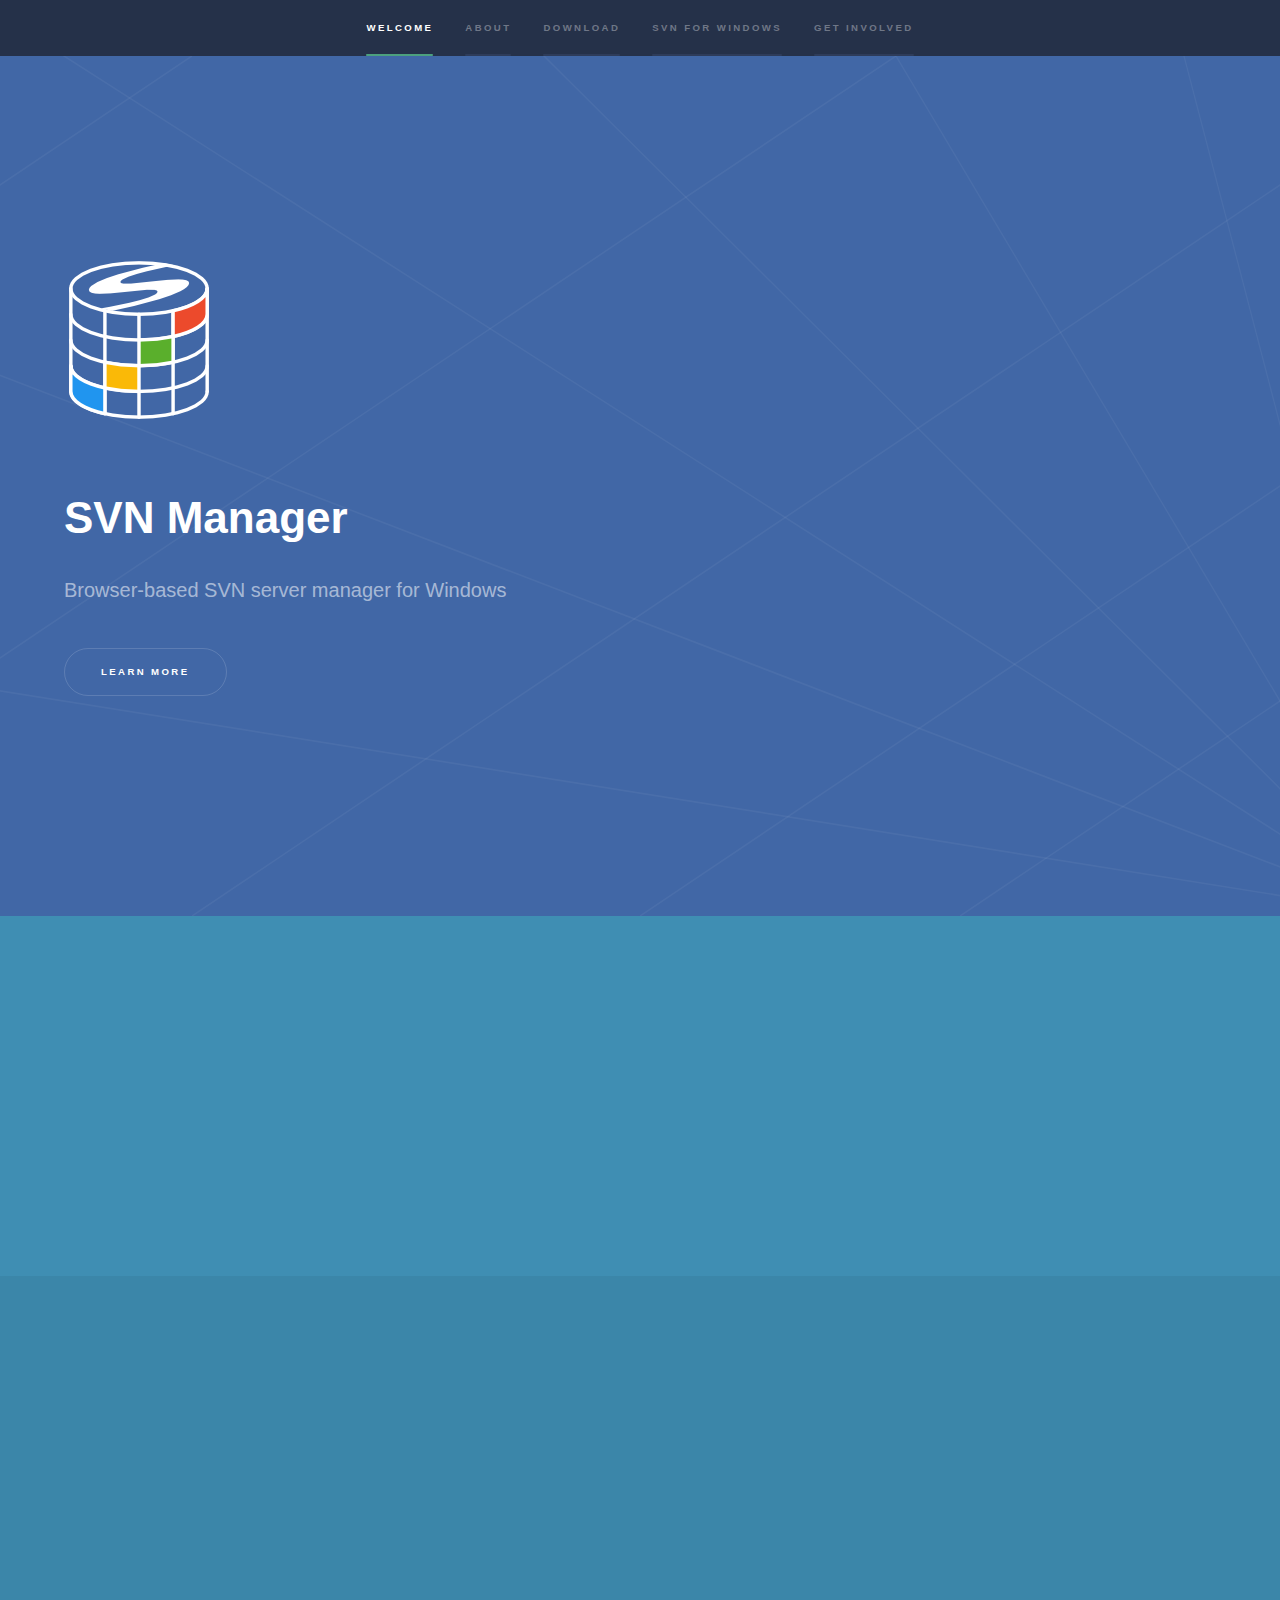
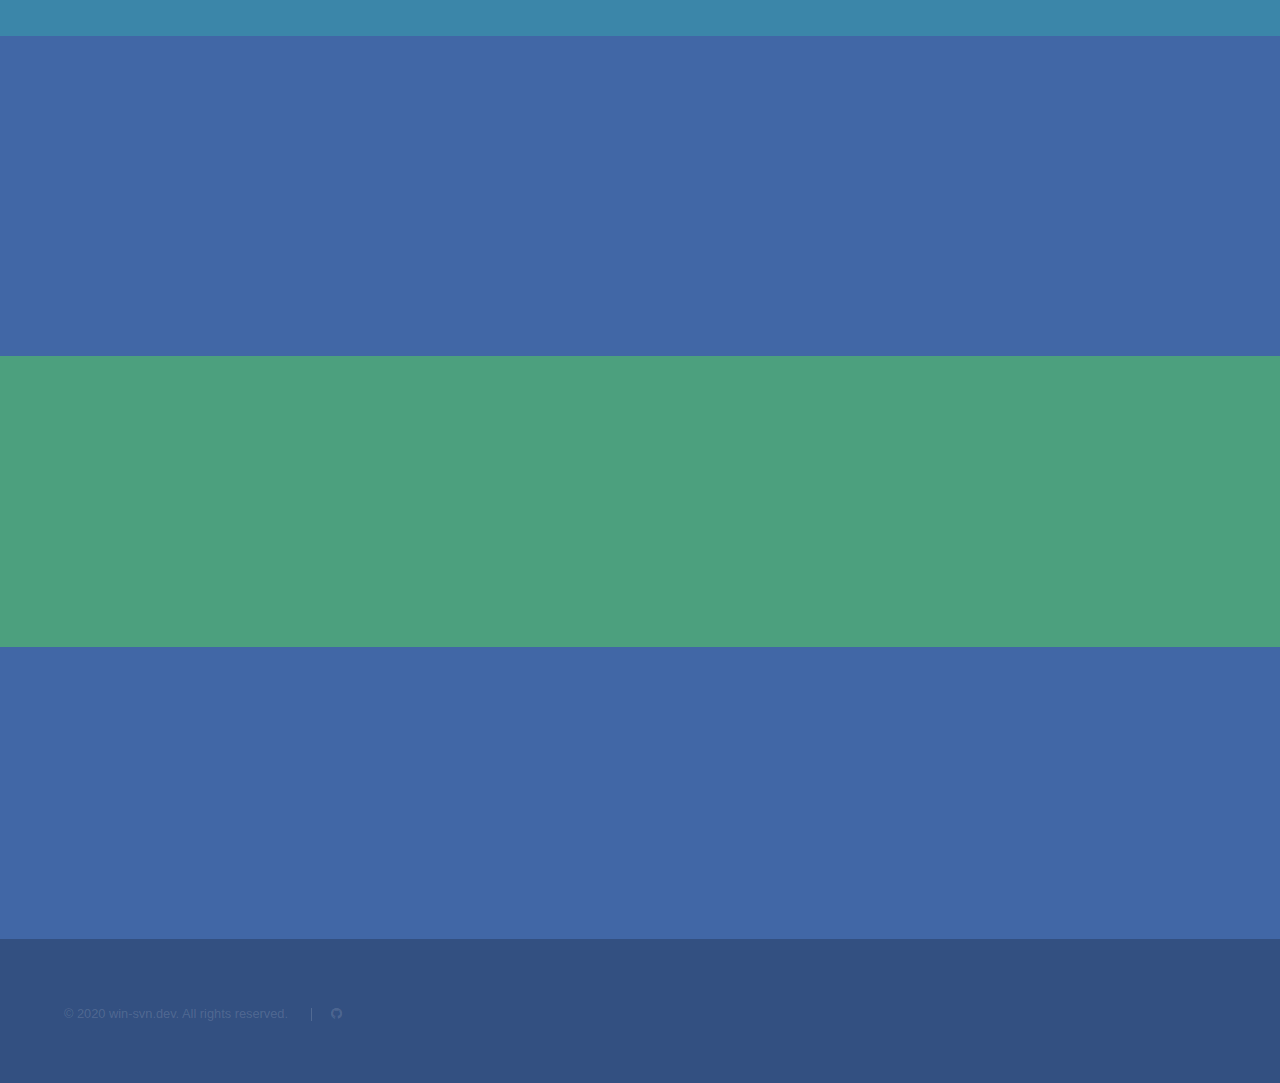
<file: index.html>
<!DOCTYPE HTML>
<html>
	<head>
		<!-- Google Tag Manager -->
		<script>(function(w,d,s,l,i){w[l]=w[l]||[];w[l].push({'gtm.start':
		new Date().getTime(),event:'gtm.js'});var f=d.getElementsByTagName(s)[0],
		j=d.createElement(s),dl=l!='dataLayer'?'&l='+l:'';j.async=true;j.src=
		'https://www.googletagmanager.com/gtm.js?id='+i+dl;f.parentNode.insertBefore(j,f);
		})(window,document,'script','dataLayer','GTM-PKC56TT');</script>
		<!-- End Google Tag Manager -->
		<title>SVN Manager - Subversion Server Management for Windows</title>
		<meta charset="utf-8" />
		<meta name="viewport" content="width=device-width, initial-scale=1" />
		<!--[if lte IE 8]><script src="assets/js/ie/html5shiv.js"></script><![endif]-->
		<link rel="stylesheet" href="assets/css/main.css" />
		<link rel="canonical" href="https://win-svn.dev/" />
		<meta name="description" content="Free open source SVN server manager for Windows environments for organizations of any size" />
		<!--[if lte IE 9]><link rel="stylesheet" href="assets/css/ie9.css" /><![endif]-->
		<!--[if lte IE 8]><link rel="stylesheet" href="assets/css/ie8.css" /><![endif]-->
	</head>
	<body>
		<!-- Google Tag Manager (noscript) -->
		<noscript><iframe src="https://www.googletagmanager.com/ns.html?id=GTM-PKC56TT"
		height="0" width="0" style="display:none;visibility:hidden"></iframe></noscript>
		<!-- End Google Tag Manager (noscript) -->
		<!-- Sidebar -->
			<section id="sidebar">
				<div class="inner">
					<nav>
						<ul>
							<li><a href="#intro">Welcome</a></li>
							<li><a href="#one">About</a></li>
							<li><a href="#two">Download</a></li>
							<li><a href="#three">SVN for Windows</a></li>
							<li><a href="#four">Get Involved</a></li>
							<!-- <li><a href="#two">What we do</a></li> -->
							<!-- <li><a href="#three">Get in touch</a></li> -->
						</ul>
					</nav>
				</div>
			</section>

		<!-- Wrapper -->
			<div id="wrapper">

				<!-- Intro -->
					<section id="intro" class="wrapper style1 fullscreen fade-up">
						<div class="inner">
							<p>
								<img src="/images/Win-SVN-Logo.png" style="margin: -20px 0 10px;">
							</p>
							<h1>SVN Manager</h1>
							<p>Browser-based SVN server manager for Windows</p>
							<ul class="actions">
								<li><a href="#one" class="button scrolly">Learn more</a></li>
							</ul>
						</div>
					</section>
					
					<section id="one" class="wrapper style2 spotlights">
						<section>
							<div class="content">
								<div class="inner">
									<h2>What it is</h2>
									<p>SVN Manager is a Windows Service licensed under the MIT license that allows you to create some automated tasks as well as open up a REST API endpoint (using NancyFx) for creating users and repositories.</p>
									<p>It will also facilitate automated backups and (currently) upload those to Amazon S3. Over time this will be made more modular so other providers can be used.</p>
								</div>
							</div>
						</section>
						<section>
							<div class="content">
								<div class="inner">
									<h2>What it isn't</h2>
									<p>This service will not provide a web interface for browsing SVN (at least for now - this may be added later). It will let you see a list of existing repositories and allow you to create new ones.</p>
								</div>
							</div>
						</section>
					</section>
					
					<section id="two" class="wrapper style1 fade-up">
						<div class="inner">
							<h2>Download the SVN Manager</h2>
							<p>The SVN server manager is available for download using the button below. Check the GitHub wiki for instructions on getting it set up. Don't hesitate to file an issue if you have questions or problems.</p>
							<ul class="actions">
								<li><a href="/download-svnmanager.html" class="button">See SVN Manager Releases</a></li>
							</ul>
						</div>
					</section>

					<section id="three" class="wrapper style3 fade-up">
						<div class="inner">
							<h2>Download SVN For Windows</h2>
							<p>Download subversion for Windows, <em>including</em> the Apache modules. Click the button to go to the download page where you can choose your version.</p>
							<ul class="actions">
								<li><a href="/download-svn.html" class="button">Download SVN</a></li>
							</ul>
						</div>
					</section>

					<section id="four" class="wrapper style1 fade-up">
						<div class="inner">
							<h2>Get Involved</h2>
							<p>Visit GitHub to contribute to SVN Manager. Help test or fork and make changes.</p>
							<ul class="actions">
								<li><a href="https://github.com/ahwm/svn-manager" class="button special" target="_blank">Go to GitHub</a></li>
								<li><a href="https://www.paypal.com/cgi-bin/webscr?cmd=_s-xclick&hosted_button_id=U3LZULHW5ECLN&source=url" class="button" target="_blank">Donate</a></li>
							</ul>
						</div>
					</section>

				<!-- One -->
					<!-- <section id="one" class="wrapper style2 spotlights">
						<section>
							<a href="#" class="image"><img src="images/pic01.jpg" alt="" data-position="center center" /></a>
							<div class="content">
								<div class="inner">
									<h2>Sed ipsum dolor</h2>
									<p>Phasellus convallis elit id ullamcorper pulvinar. Duis aliquam turpis mauris, eu ultricies erat malesuada quis. Aliquam dapibus.</p>
									<ul class="actions">
										<li><a href="#" class="button">Learn more</a></li>
									</ul>
								</div>
							</div>
						</section>
						<section>
							<a href="#" class="image"><img src="images/pic02.jpg" alt="" data-position="top center" /></a>
							<div class="content">
								<div class="inner">
									<h2>Feugiat consequat</h2>
									<p>Phasellus convallis elit id ullamcorper pulvinar. Duis aliquam turpis mauris, eu ultricies erat malesuada quis. Aliquam dapibus.</p>
									<ul class="actions">
										<li><a href="#" class="button">Learn more</a></li>
									</ul>
								</div>
							</div>
						</section>
						<section>
							<a href="#" class="image"><img src="images/pic03.jpg" alt="" data-position="25% 25%" /></a>
							<div class="content">
								<div class="inner">
									<h2>Ultricies aliquam</h2>
									<p>Phasellus convallis elit id ullamcorper pulvinar. Duis aliquam turpis mauris, eu ultricies erat malesuada quis. Aliquam dapibus.</p>
									<ul class="actions">
										<li><a href="#" class="button">Learn more</a></li>
									</ul>
								</div>
							</div>
						</section>
					</section> -->

				<!-- Two -->
					<!-- <section id="two" class="wrapper style3 fade-up">
						<div class="inner">
							<h2>What we do</h2>
							<p>Phasellus convallis elit id ullamcorper pulvinar. Duis aliquam turpis mauris, eu ultricies erat malesuada quis. Aliquam dapibus, lacus eget hendrerit bibendum, urna est aliquam sem, sit amet imperdiet est velit quis lorem.</p>
							<div class="features">
								<section>
									<span class="icon major fa-code"></span>
									<h3>Lorem ipsum amet</h3>
									<p>Phasellus convallis elit id ullam corper amet et pulvinar. Duis aliquam turpis mauris, sed ultricies erat dapibus.</p>
								</section>
								<section>
									<span class="icon major fa-lock"></span>
									<h3>Aliquam sed nullam</h3>
									<p>Phasellus convallis elit id ullam corper amet et pulvinar. Duis aliquam turpis mauris, sed ultricies erat dapibus.</p>
								</section>
								<section>
									<span class="icon major fa-cog"></span>
									<h3>Sed erat ullam corper</h3>
									<p>Phasellus convallis elit id ullam corper amet et pulvinar. Duis aliquam turpis mauris, sed ultricies erat dapibus.</p>
								</section>
								<section>
									<span class="icon major fa-desktop"></span>
									<h3>Veroeros quis lorem</h3>
									<p>Phasellus convallis elit id ullam corper amet et pulvinar. Duis aliquam turpis mauris, sed ultricies erat dapibus.</p>
								</section>
								<section>
									<span class="icon major fa-chain"></span>
									<h3>Urna quis bibendum</h3>
									<p>Phasellus convallis elit id ullam corper amet et pulvinar. Duis aliquam turpis mauris, sed ultricies erat dapibus.</p>
								</section>
								<section>
									<span class="icon major fa-diamond"></span>
									<h3>Aliquam urna dapibus</h3>
									<p>Phasellus convallis elit id ullam corper amet et pulvinar. Duis aliquam turpis mauris, sed ultricies erat dapibus.</p>
								</section>
							</div>
							<ul class="actions">
								<li><a href="#" class="button">Learn more</a></li>
							</ul>
						</div>
					</section> -->

				<!-- Three -->
					<!-- <section id="one" class="wrapper style1 fade-up">
						<div class="inner">
							<h2>Get in touch</h2>
							<p>Phasellus convallis elit id ullamcorper pulvinar. Duis aliquam turpis mauris, eu ultricies erat malesuada quis. Aliquam dapibus, lacus eget hendrerit bibendum, urna est aliquam sem, sit amet imperdiet est velit quis lorem.</p>
							<div class="split style1">
								<section>
									<form method="post" action="#">
										<div class="field half first">
											<label for="name">Name</label>
											<input type="text" name="name" id="name" />
										</div>
										<div class="field half">
											<label for="email">Email</label>
											<input type="text" name="email" id="email" />
										</div>
										<div class="field">
											<label for="message">Message</label>
											<textarea name="message" id="message" rows="5"></textarea>
										</div>
										<ul class="actions">
											<li><a href="" class="button submit">Send Message</a></li>
										</ul>
									</form>
								</section>
								<section>
									<ul class="contact">
										<li>
										</li>
									</ul>
								</section>
							</div>
						</div>
					</section> -->

			</div>

		<!-- Footer -->
			<footer id="footer" class="wrapper style1-alt">
				<div class="inner">
					<ul class="menu icons">
						<li>&copy; 2020 win-svn.dev. All rights reserved.</li>
						<li><a href="https://github.com/ahwm/svn-manager" class="fa-github"><span class="label">SVN Manager on GitHub</span></a></li>
					</ul>
				</div>
			</footer>

		<!-- Scripts -->
			<script src="assets/js/jquery.min.js"></script>
			<script src="assets/js/jquery.scrollex.min.js"></script>
			<script src="assets/js/jquery.scrolly.min.js"></script>
			<script src="assets/js/skel.min.js"></script>
			<script src="assets/js/util.js"></script>
			<!--[if lte IE 8]><script src="assets/js/ie/respond.min.js"></script><![endif]-->
			<script src="assets/js/main.js"></script>

	</body>
</html>
</file>
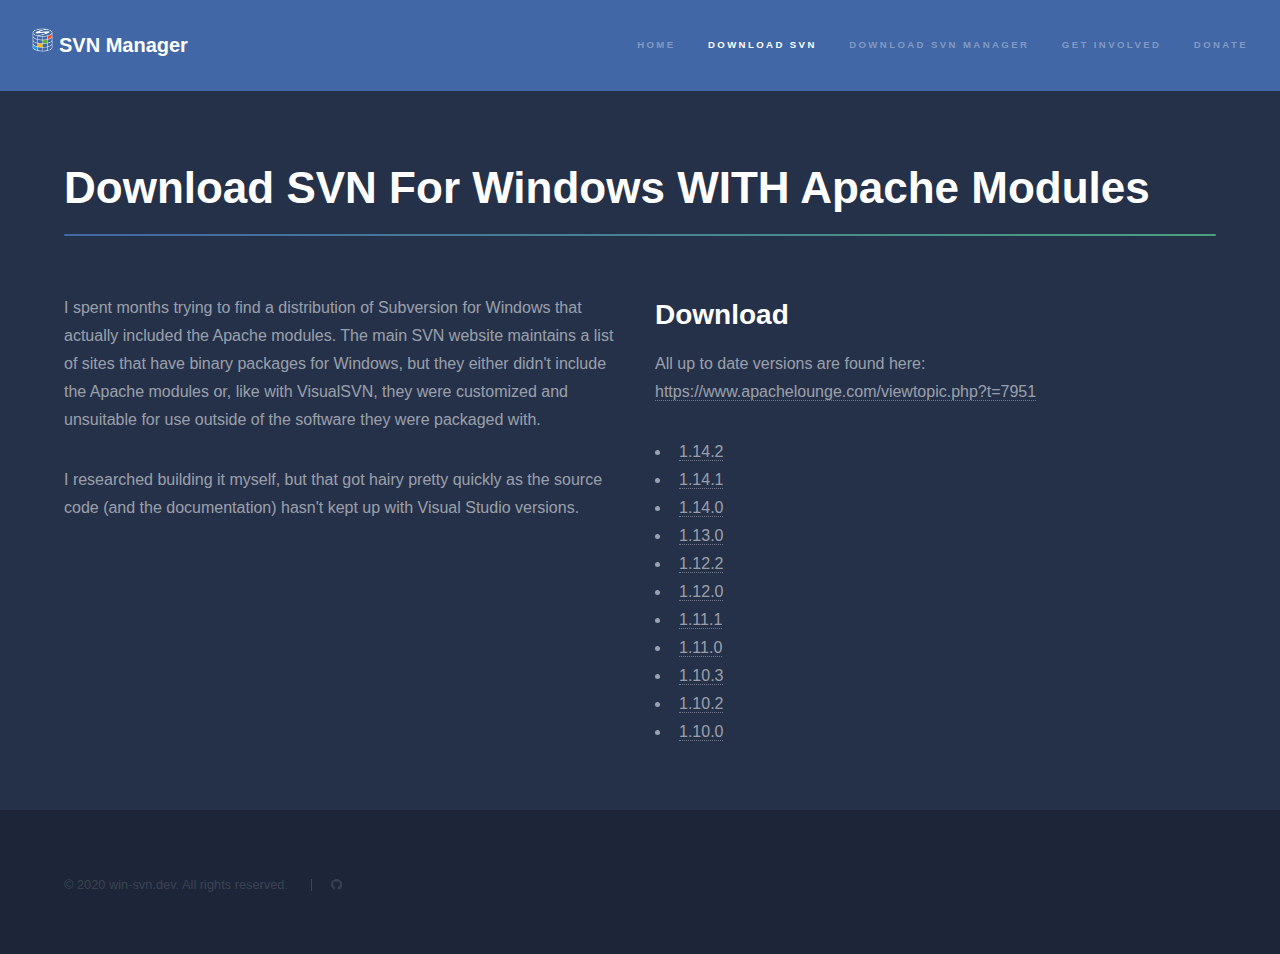
<file: download-svn.html>
<!DOCTYPE HTML>
<html>
	<head>
		<!-- Google Tag Manager -->
		<script>(function(w,d,s,l,i){w[l]=w[l]||[];w[l].push({'gtm.start':
		new Date().getTime(),event:'gtm.js'});var f=d.getElementsByTagName(s)[0],
		j=d.createElement(s),dl=l!='dataLayer'?'&l='+l:'';j.async=true;j.src=
		'https://www.googletagmanager.com/gtm.js?id='+i+dl;f.parentNode.insertBefore(j,f);
		})(window,document,'script','dataLayer','GTM-PKC56TT');</script>
		<!-- End Google Tag Manager -->
		<title>SVN Manager - Download SVN for Windows</title>
		<meta charset="utf-8" />
		<meta name="viewport" content="width=device-width, initial-scale=1" />
		<!--[if lte IE 8]><script src="assets/js/ie/html5shiv.js"></script><![endif]-->
		<link rel="stylesheet" href="assets/css/main.css" />
		<link rel="stylesheet" href="assets/css/bootstrap-grid.min.css" />
		<link rel="canonical" href="https://win-svn.dev/download-svn.html" />
		<meta name="description" content="Free download for SVN for Windows including the Apache modules. With mod_authz_svn and mod_dav_svn." />
		<!--[if lte IE 9]><link rel="stylesheet" href="assets/css/ie9.css" /><![endif]-->
		<!--[if lte IE 8]><link rel="stylesheet" href="assets/css/ie8.css" /><![endif]-->
	</head>
	<body>
		<!-- Google Tag Manager (noscript) -->
		<noscript><iframe src="https://www.googletagmanager.com/ns.html?id=GTM-PKC56TT"
		height="0" width="0" style="display:none;visibility:hidden"></iframe></noscript>
		<!-- End Google Tag Manager (noscript) -->
		<!-- Header -->
			<header id="header">
				<a href="/" class="title"><img src="/images/Win-SVN-Logo.png" style="max-height:24px" /> SVN Manager</a>
				<nav>
					<ul>
						<li><a href="/">Home</a></li>
						<li><a href="/download-svn.html" class="active">Download SVN</a></li>
						<li><a href="/download-svnmanager.html">Download SVN Manager</a></li>
						<li><a href="https://github.com/ahwm/svn-manager" target="_blank">Get Involved</a></li>
						<li><a href="https://www.paypal.com/cgi-bin/webscr?cmd=_s-xclick&hosted_button_id=U3LZULHW5ECLN&source=url" target="_blank">Donate</a></li>
					</ul>
				</nav>
			</header>

		<!-- Wrapper -->
			<div id="wrapper">

				<!-- Main -->
					<section id="main" class="wrapper">
						<div class="inner">
							<h1 class="major">Download SVN For Windows WITH Apache Modules</h1>
							<div class="row">
								<div class="col-md-6">
									<p>I spent months trying to find a distribution of Subversion for Windows that actually included the Apache modules. The main SVN website maintains a list of sites that have binary packages for Windows, but they either didn't include the Apache modules or, like with VisualSVN, they were customized and unsuitable for use outside of the software they were packaged with.</p>
									<p>I researched building it myself, but that got hairy pretty quickly as the source code (and the documentation) hasn't kept up with Visual Studio versions.</p>
								</div>
								<div class="col-md-6">
									<h2>Download</h2>
									<p>All up to date versions are found here: <a href="https://www.apachelounge.com/viewtopic.php?t=7951" target="_blank" rel="nofollow">https://www.apachelounge.com/viewtopic.php?t=7951</a></p>
									<ul>
										<li><a href="https://github.com/nono303/win-svn/tree/1.14.2" target="_blank" rel="nofollow">1.14.2</a></li>
										<li><a href="https://github.com/nono303/win-svn/tree/1.14.1" target="_blank" rel="nofollow">1.14.1</a></li>
										<li><a href="https://github.com/nono303/win-svn/tree/1.14.0" target="_blank" rel="nofollow">1.14.0</a></li>
										<li><a href="https://github.com/nono303/win-svn/tree/1.13.0" target="_blank" rel="nofollow">1.13.0</a></li>
										<li><a href="https://github.com/nono303/win-svn/tree/1.12.2" target="_blank" rel="nofollow">1.12.2</a></li>
										<li><a href="https://github.com/nono303/win-svn/tree/1.12.0" target="_blank" rel="nofollow">1.12.0</a></li>
										<li><a href="https://github.com/nono303/win-svn/tree/1.11.1" target="_blank" rel="nofollow">1.11.1</a></li>
										<li><a href="https://github.com/nono303/win-svn/tree/1.11.0" target="_blank" rel="nofollow">1.11.0</a></li>
										<li><a href="https://github.com/nono303/win-svn/tree/1.10.3" target="_blank" rel="nofollow">1.10.3</a></li>
										<li><a href="https://github.com/nono303/win-svn/tree/1.10.2" target="_blank" rel="nofollow">1.10.2</a></li>
										<li><a href="https://github.com/nono303/win-svn/tree/1.10.0" target="_blank" rel="nofollow">1.10.0</a></li>
									</ul>
								</div>
							</div>
						</div>
					</section>

			</div>

		<!-- Footer -->
			<footer id="footer" class="wrapper alt">
				<div class="inner">
					<ul class="menu icons">
						<li>&copy; 2020 win-svn.dev. All rights reserved.</li>
						<li><a href="https://github.com/ahwm/svn-manager" class="fa-github"><span class="label">SVN Manager on GitHub</span></a></li>
					</ul>
				</div>
			</footer>

		<!-- Scripts -->
			<script src="assets/js/jquery.min.js"></script>
			<script src="assets/js/jquery.scrollex.min.js"></script>
			<script src="assets/js/jquery.scrolly.min.js"></script>
			<script src="assets/js/skel.min.js"></script>
			<script src="assets/js/util.js"></script>
			<!--[if lte IE 8]><script src="assets/js/ie/respond.min.js"></script><![endif]-->
			<script src="assets/js/main.js"></script>

	</body>
</html>
</file>
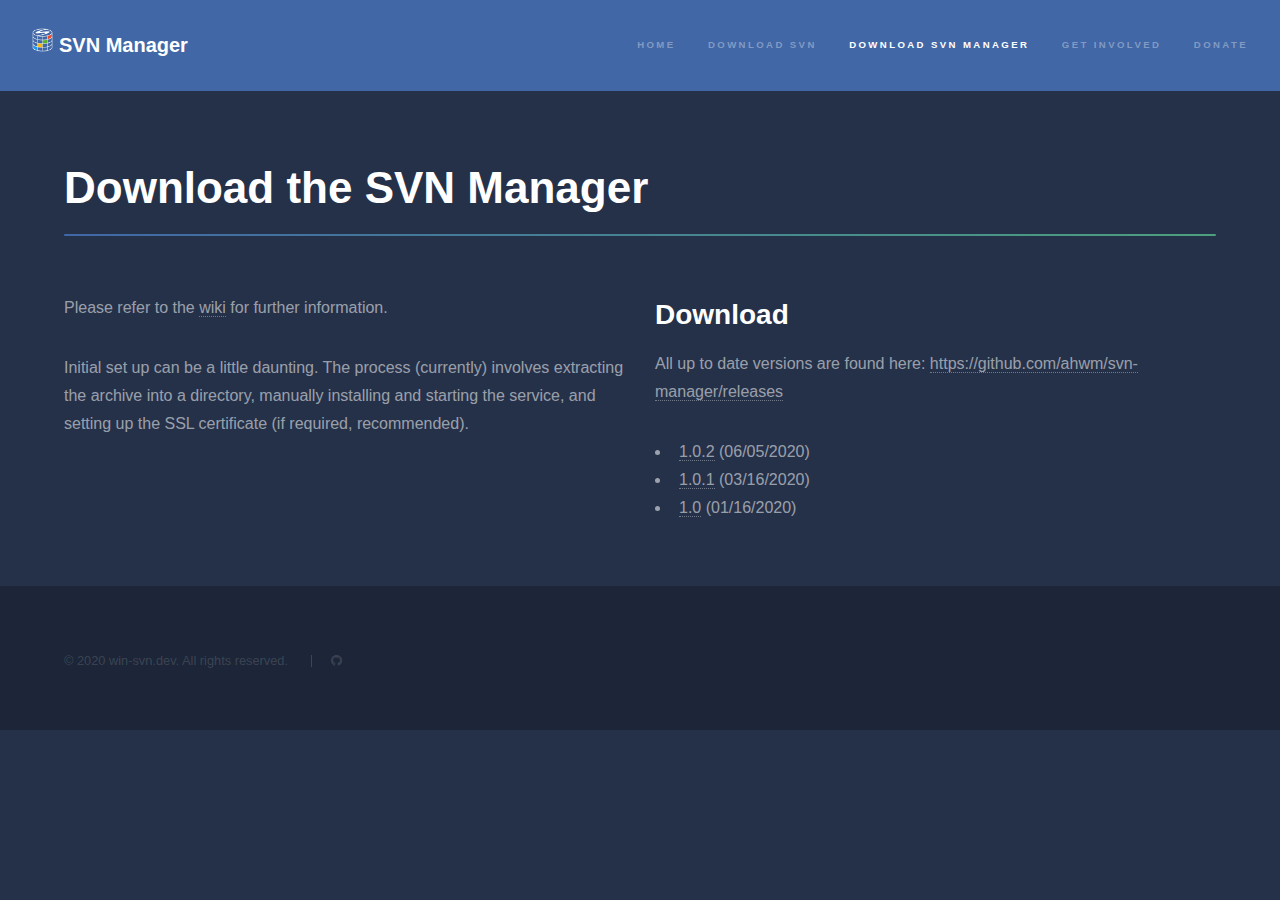
<file: download-svnmanager.html>
<!DOCTYPE HTML>
<html>
	<head>
		<!-- Google Tag Manager -->
		<script>(function(w,d,s,l,i){w[l]=w[l]||[];w[l].push({'gtm.start':
		new Date().getTime(),event:'gtm.js'});var f=d.getElementsByTagName(s)[0],
		j=d.createElement(s),dl=l!='dataLayer'?'&l='+l:'';j.async=true;j.src=
		'https://www.googletagmanager.com/gtm.js?id='+i+dl;f.parentNode.insertBefore(j,f);
		})(window,document,'script','dataLayer','GTM-PKC56TT');</script>
		<!-- End Google Tag Manager -->
		<title>SVN Manager - Download SVN Manager for Windows</title>
		<meta charset="utf-8" />
		<meta name="viewport" content="width=device-width, initial-scale=1" />
		<!--[if lte IE 8]><script src="assets/js/ie/html5shiv.js"></script><![endif]-->
		<link rel="stylesheet" href="assets/css/main.css" />
		<link rel="stylesheet" href="assets/css/bootstrap-grid.min.css" />
		<link rel="canonical" href="https://win-svn.dev/download-svnmanager.html" />
		<meta name="description" content="Free download for SVN for Windows including the Apache modules. With mod_authz_svn and mod_dav_svn." />
		<!--[if lte IE 9]><link rel="stylesheet" href="assets/css/ie9.css" /><![endif]-->
		<!--[if lte IE 8]><link rel="stylesheet" href="assets/css/ie8.css" /><![endif]-->
	</head>
	<body>
		<!-- Google Tag Manager (noscript) -->
		<noscript><iframe src="https://www.googletagmanager.com/ns.html?id=GTM-PKC56TT"
		height="0" width="0" style="display:none;visibility:hidden"></iframe></noscript>
		<!-- End Google Tag Manager (noscript) -->
		<!-- Header -->
			<header id="header">
				<a href="/" class="title"><img src="/images/Win-SVN-Logo.png" style="max-height:24px" /> SVN Manager</a>
				<nav>
					<ul>
						<li><a href="/">Home</a></li>
						<li><a href="/download-svn.html">Download SVN</a></li>
						<li><a href="/download-svnmanager.html" class="active">Download SVN Manager</a></li>
						<li><a href="https://github.com/ahwm/svn-manager" target="_blank">Get Involved</a></li>
						<li><a href="https://www.paypal.com/cgi-bin/webscr?cmd=_s-xclick&hosted_button_id=U3LZULHW5ECLN&source=url" target="_blank">Donate</a></li>
					</ul>
				</nav>
			</header>

		<!-- Wrapper -->
			<div id="wrapper">

				<!-- Main -->
					<section id="main" class="wrapper">
						<div class="inner">
							<h1 class="major">Download the SVN Manager</h1>
							<div class="row">
								<div class="col-md-6">
									<p>Please refer to the <a href="https://github.com/ahwm/svn-manager/wiki/Deploying" target="_blank">wiki</a> for further information.</p>
									<p>Initial set up can be a little daunting. The process (currently) involves extracting the archive into a directory, manually installing and starting the service, and setting up the SSL certificate (if required, recommended).</p>
								</div>
								<div class="col-md-6">
									<h2>Download</h2>
									<p>All up to date versions are found here: <a href="https://github.com/ahwm/svn-manager/releases" target="_blank">https://github.com/ahwm/svn-manager/releases</a></p>
									<ul>
										<li><a href="https://github.com/ahwm/svn-manager/releases/download/v1.0.2/svn-manager_1.0.2.zip">1.0.2</a> (06/05/2020)</li>
										<li><a href="https://github.com/ahwm/svn-manager/releases/download/V1.0.1/svn-manager_1.0.1.zip">1.0.1</a> (03/16/2020)</li>
										<li><a href="https://github.com/ahwm/svn-manager/releases/download/v1.0/svn-manager_1.0.zip">1.0</a> (01/16/2020)</li>
									</ul>
								</div>
							</div>
						</div>
					</section>

			</div>

		<!-- Footer -->
			<footer id="footer" class="wrapper alt">
				<div class="inner">
					<ul class="menu icons">
						<li>&copy; 2020 win-svn.dev. All rights reserved.</li>
						<li><a href="https://github.com/ahwm/svn-manager" class="fa-github"><span class="label">SVN Manager on GitHub</span></a></li>
					</ul>
				</div>
			</footer>

		<!-- Scripts -->
			<script src="assets/js/jquery.min.js"></script>
			<script src="assets/js/jquery.scrollex.min.js"></script>
			<script src="assets/js/jquery.scrolly.min.js"></script>
			<script src="assets/js/skel.min.js"></script>
			<script src="assets/js/util.js"></script>
			<!--[if lte IE 8]><script src="assets/js/ie/respond.min.js"></script><![endif]-->
			<script src="assets/js/main.js"></script>

	</body>
</html>
</file>
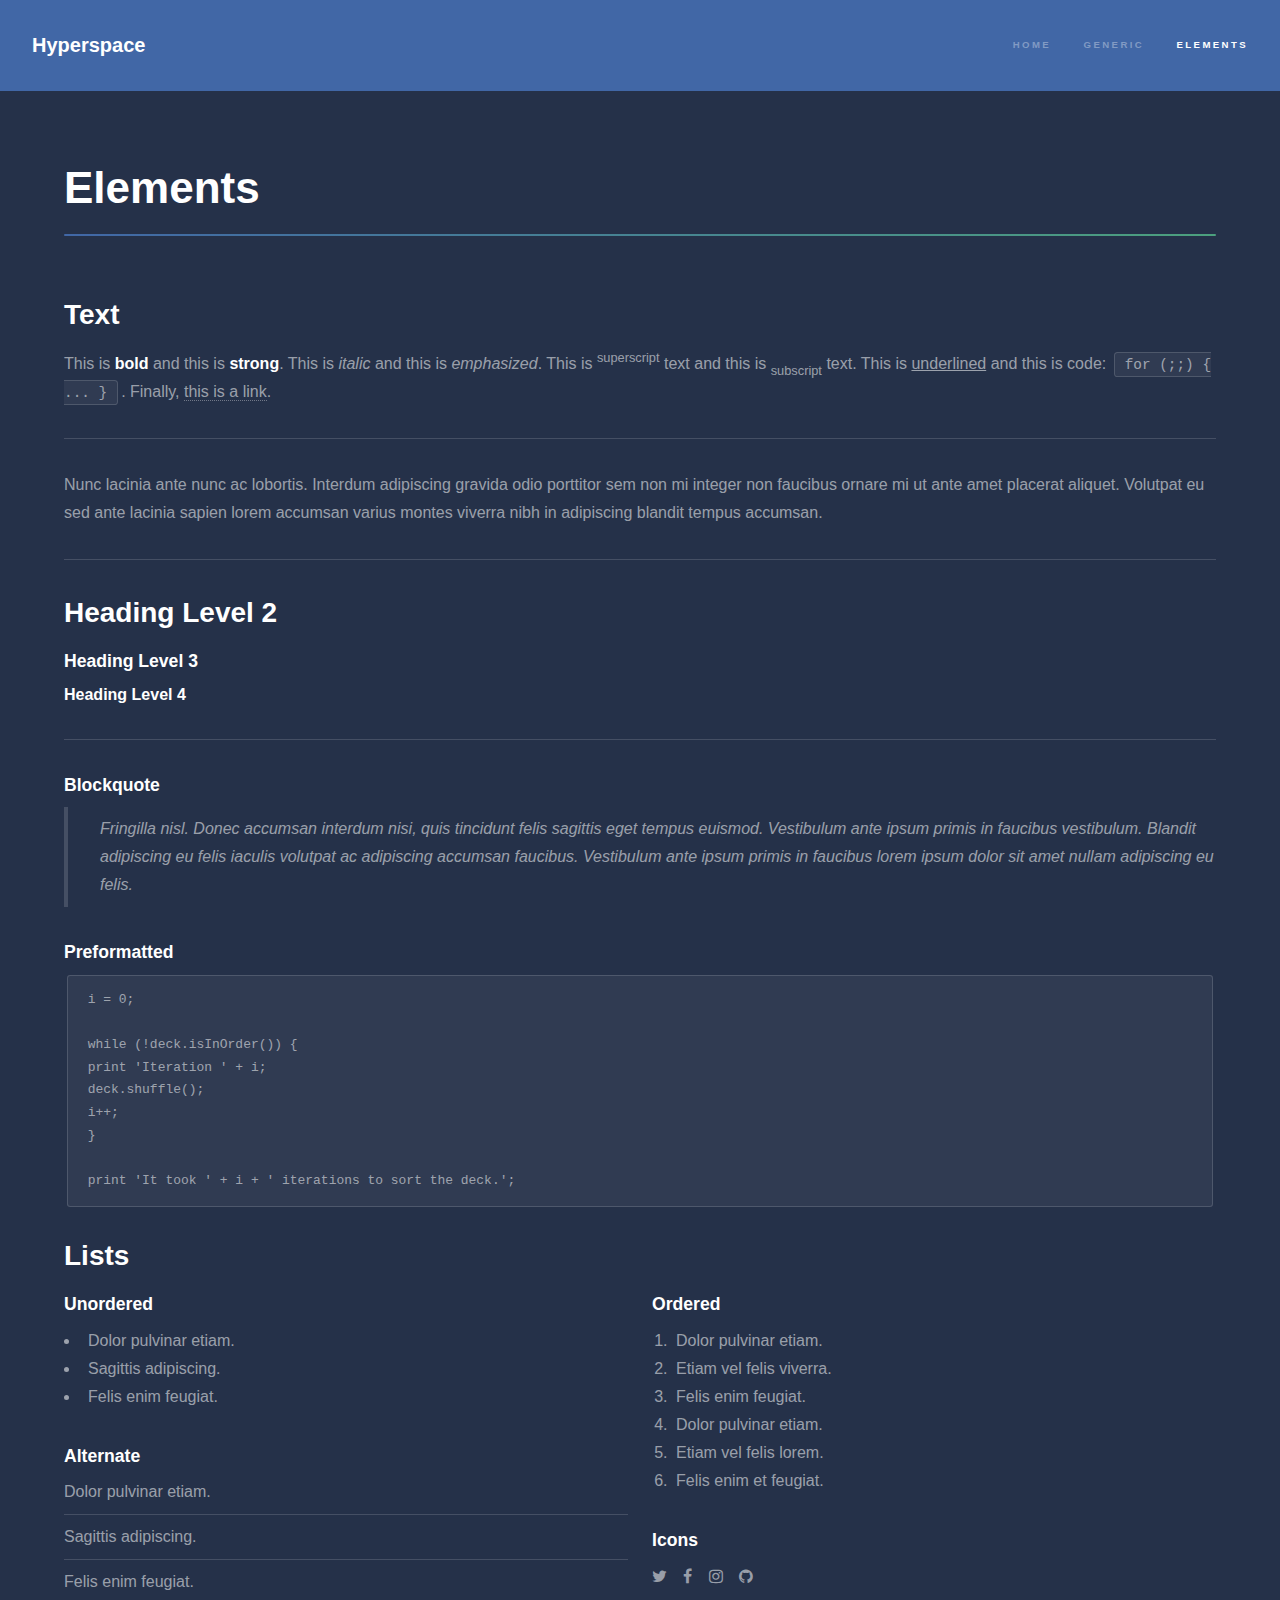
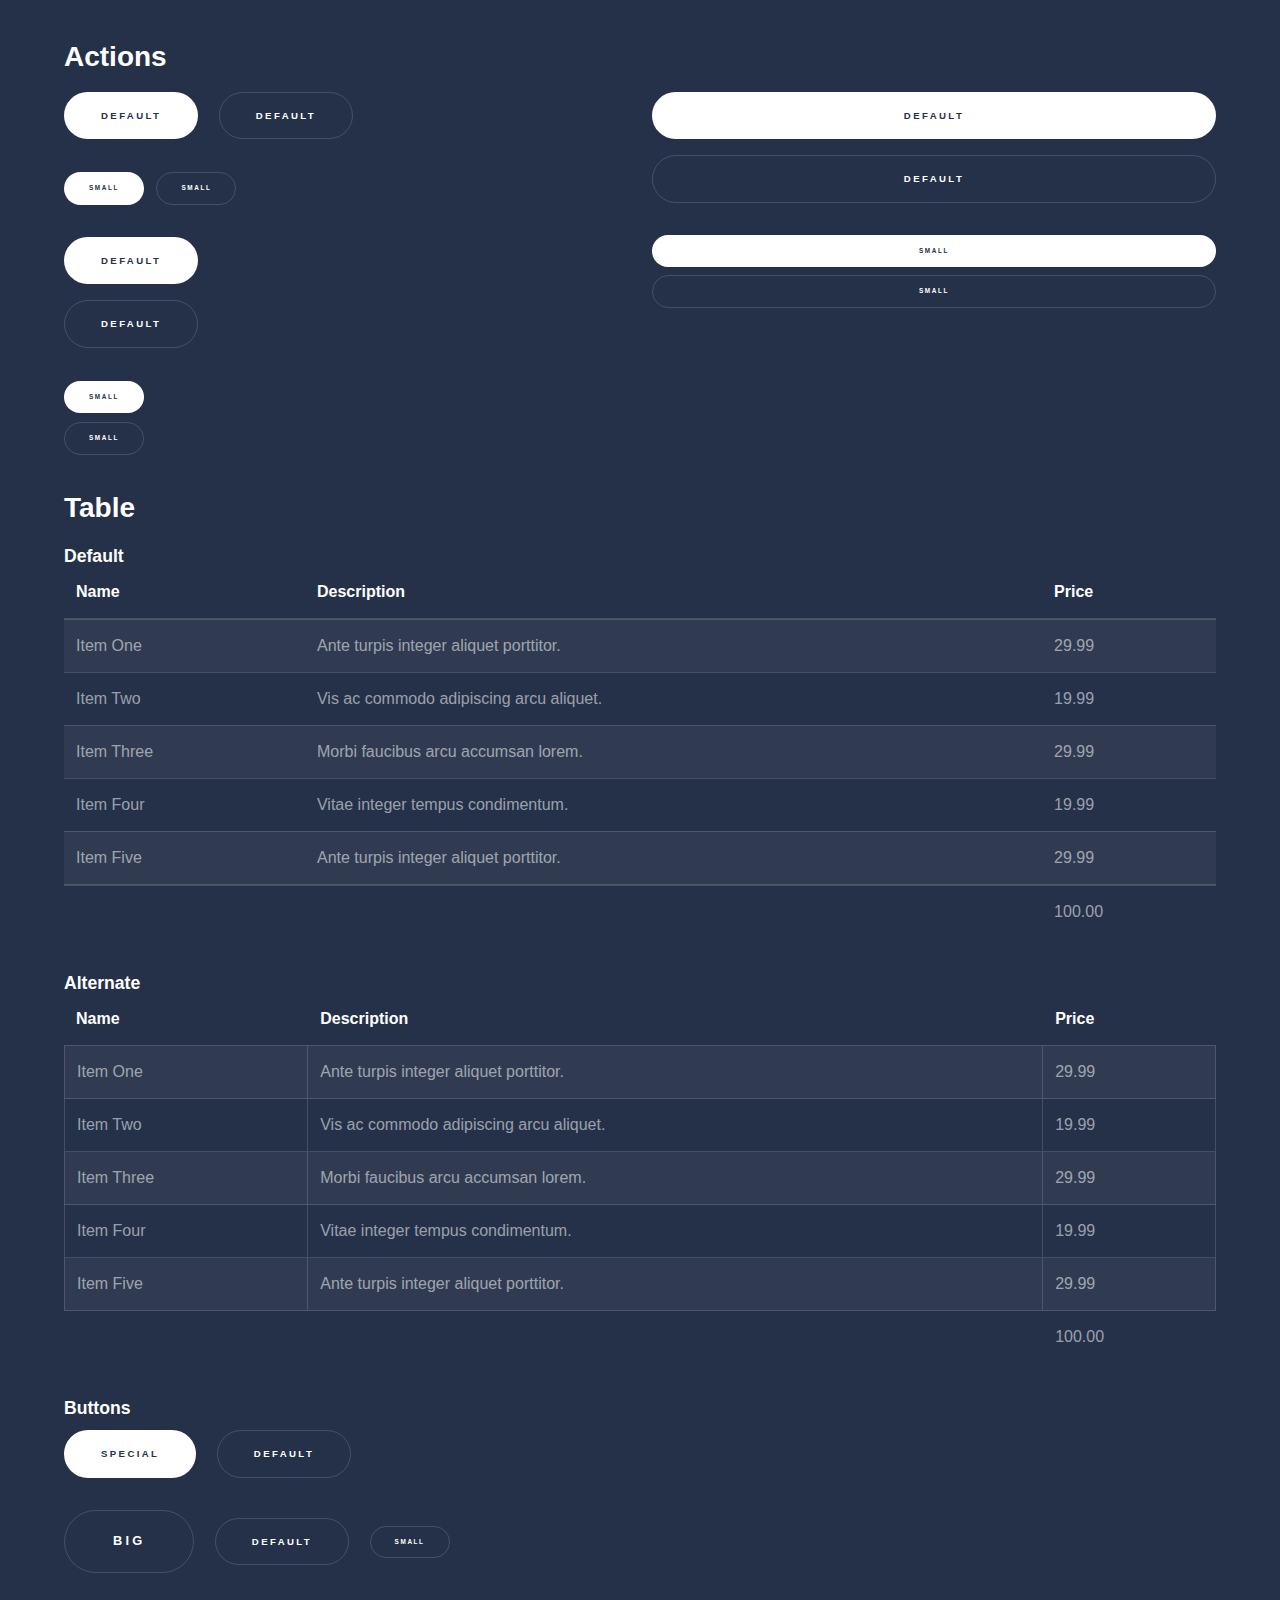
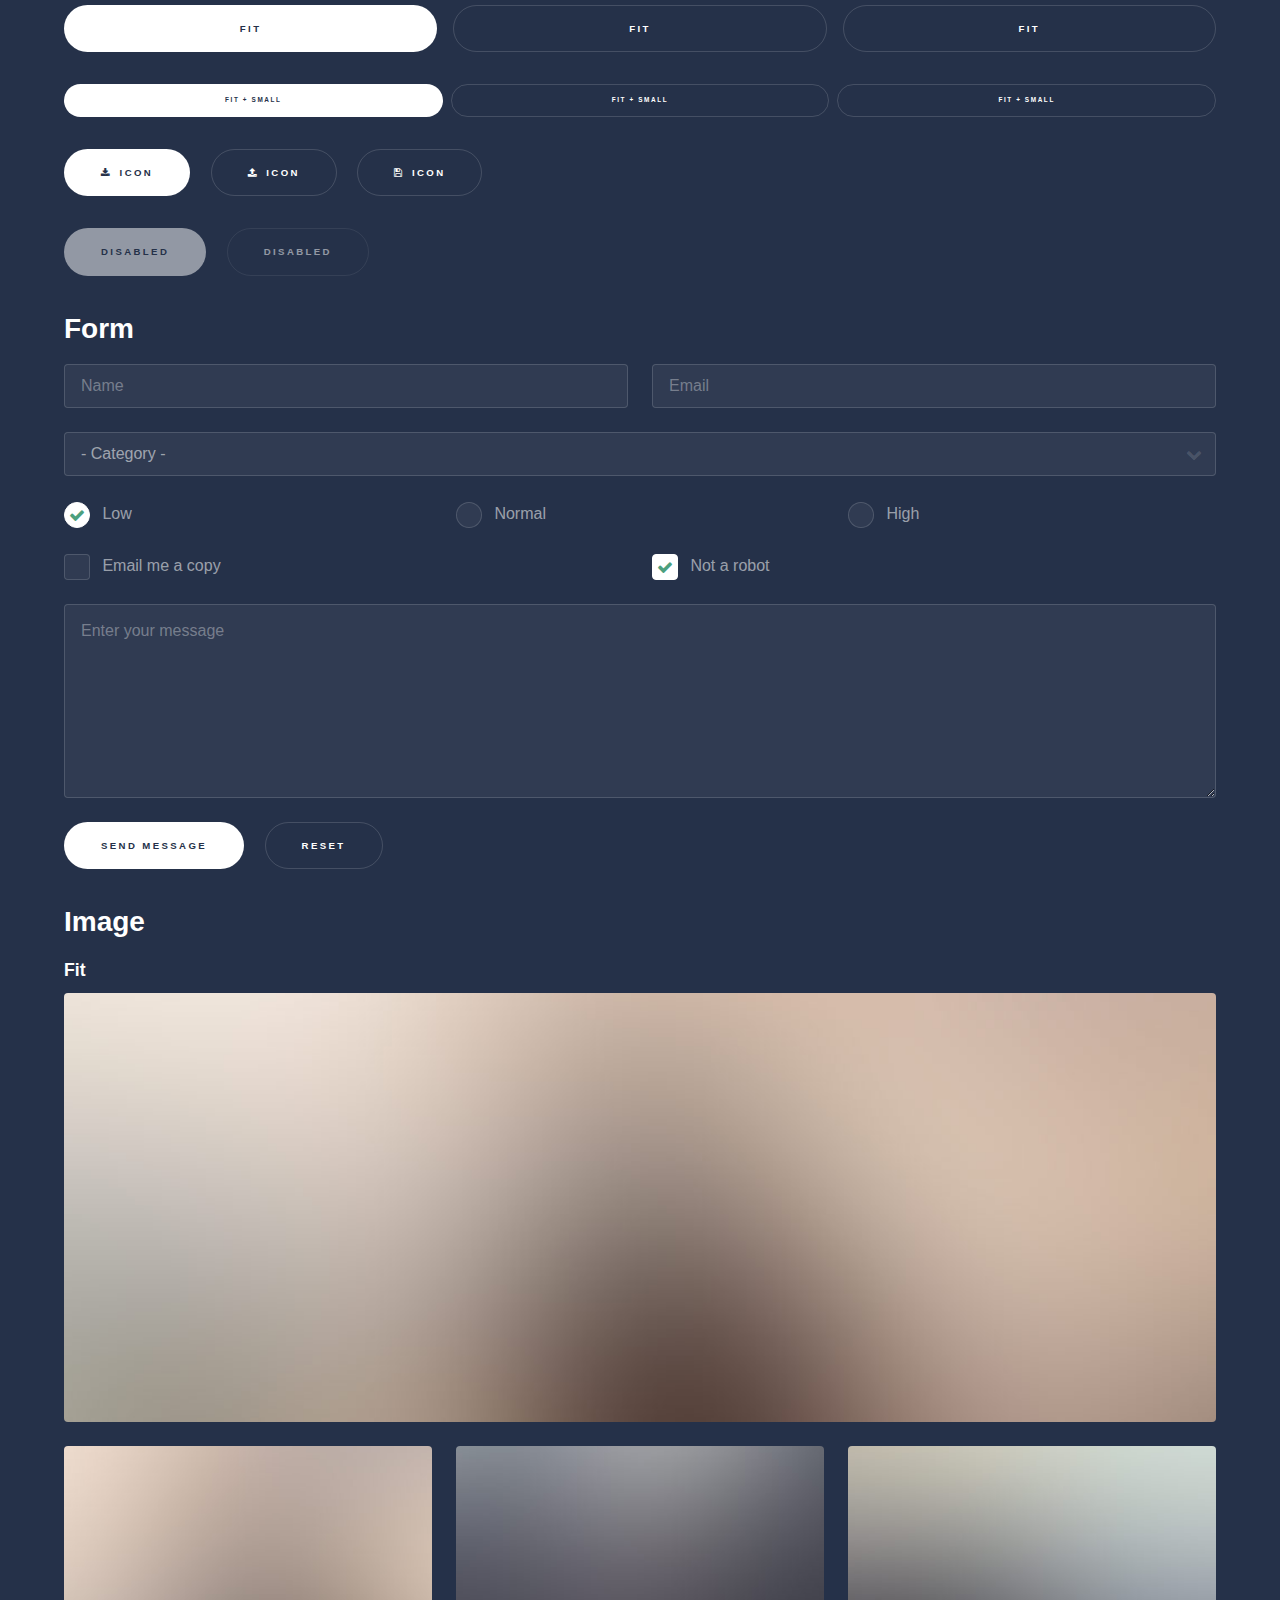
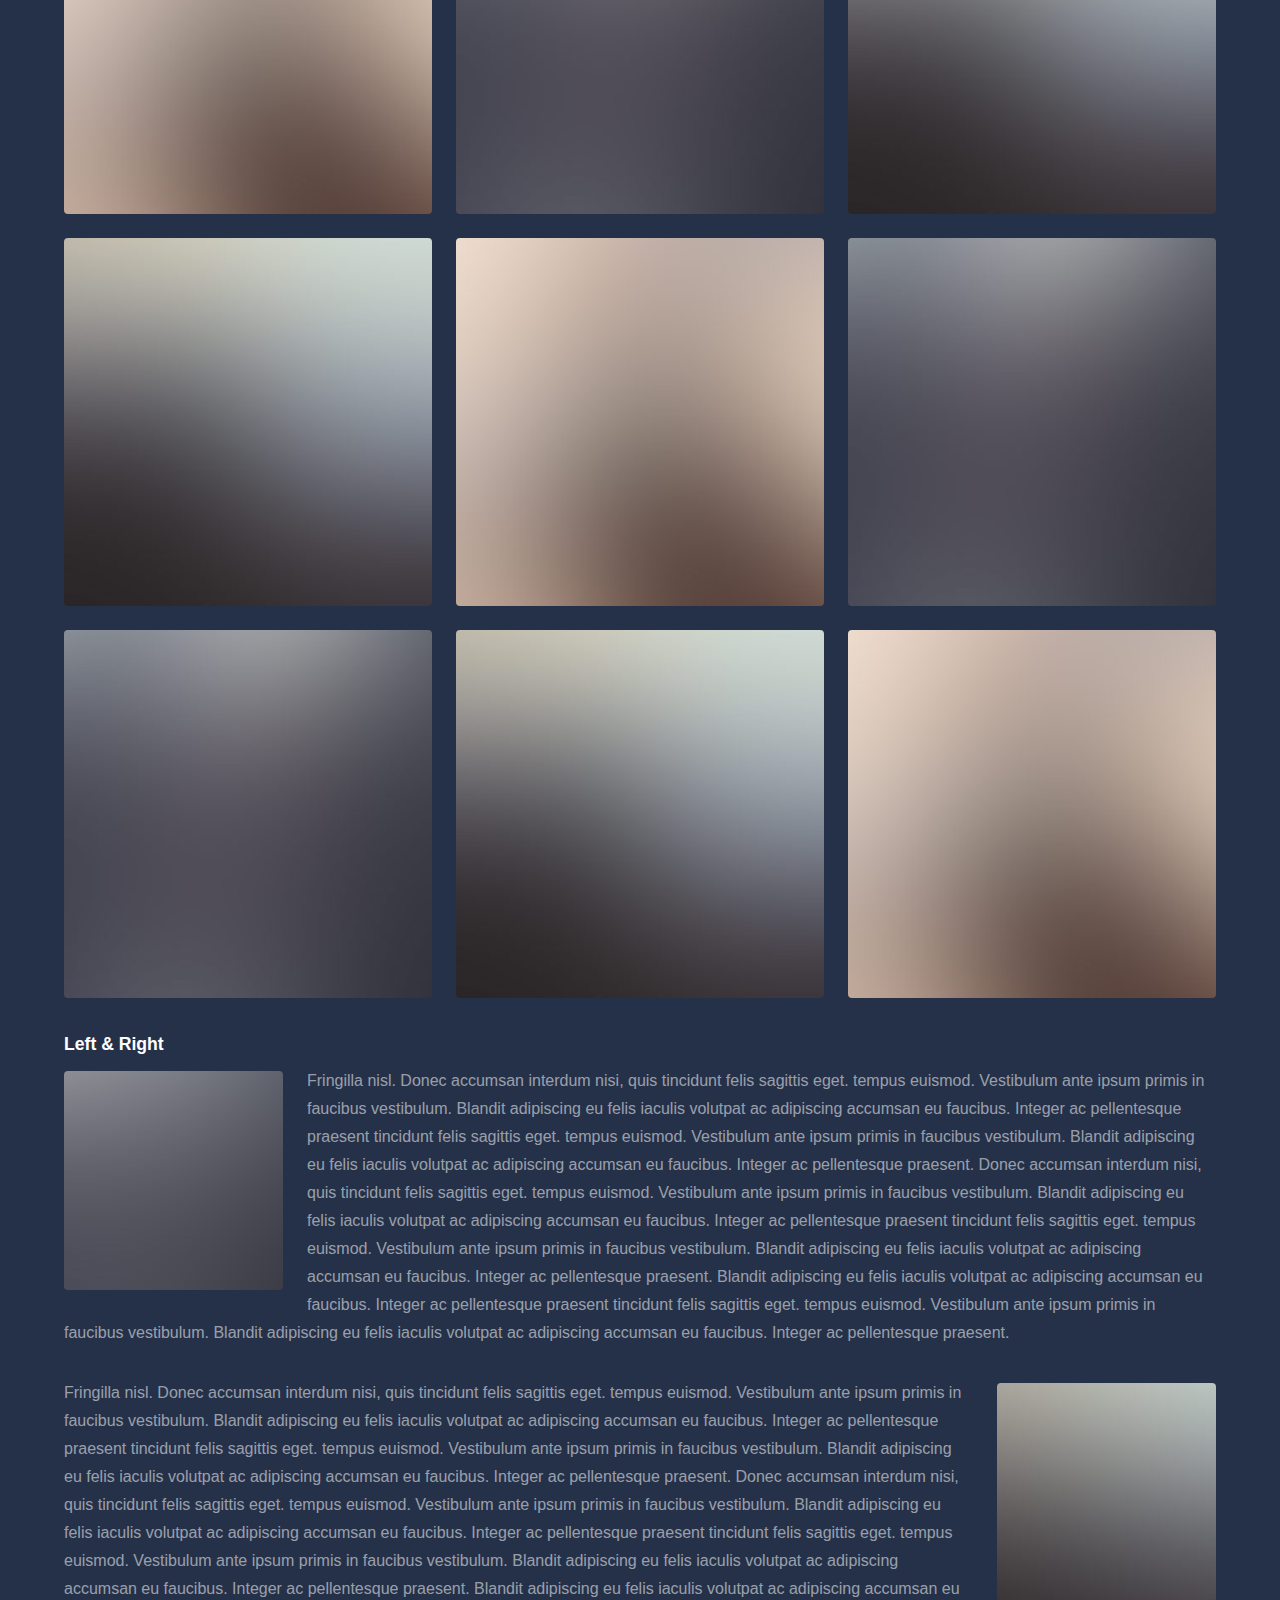
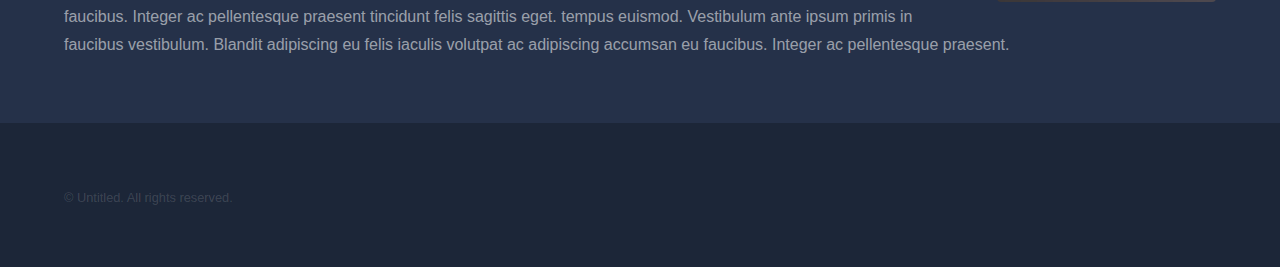
<file: elements.html>
<!DOCTYPE HTML>
<!--
	Hyperspace by Pixelarity
	pixelarity.com | hello@pixelarity.com
	License: pixelarity.com/license
-->
<html>
	<head>
		<title>Untitled</title>
		<meta charset="utf-8" />
		<meta name="viewport" content="width=device-width, initial-scale=1" />
		<!--[if lte IE 8]><script src="assets/js/ie/html5shiv.js"></script><![endif]-->
		<link rel="stylesheet" href="assets/css/main.css" />
		<!--[if lte IE 9]><link rel="stylesheet" href="assets/css/ie9.css" /><![endif]-->
		<!--[if lte IE 8]><link rel="stylesheet" href="assets/css/ie8.css" /><![endif]-->
	</head>
	<body>

		<!-- Header -->
			<header id="header">
				<a href="index.html" class="title">Hyperspace</a>
				<nav>
					<ul>
						<li><a href="index.html">Home</a></li>
						<li><a href="generic.html">Generic</a></li>
						<li><a href="elements.html"  class="active">Elements</a></li>
					</ul>
				</nav>
			</header>

		<!-- Wrapper -->
			<div id="wrapper">

				<!-- Main -->
					<section id="main" class="wrapper">
						<div class="inner">
							<h1 class="major">Elements</h1>

							<!-- Text -->
								<section>
									<h2>Text</h2>
									<p>This is <b>bold</b> and this is <strong>strong</strong>. This is <i>italic</i> and this is <em>emphasized</em>.
									This is <sup>superscript</sup> text and this is <sub>subscript</sub> text.
									This is <u>underlined</u> and this is code: <code>for (;;) { ... }</code>. Finally, <a href="#">this is a link</a>.</p>
									<hr />
									<p>Nunc lacinia ante nunc ac lobortis. Interdum adipiscing gravida odio porttitor sem non mi integer non faucibus ornare mi ut ante amet placerat aliquet. Volutpat eu sed ante lacinia sapien lorem accumsan varius montes viverra nibh in adipiscing blandit tempus accumsan.</p>
									<hr />
									<h2>Heading Level 2</h2>
									<h3>Heading Level 3</h3>
									<h4>Heading Level 4</h4>
									<hr />
									<h3>Blockquote</h3>
									<blockquote>Fringilla nisl. Donec accumsan interdum nisi, quis tincidunt felis sagittis eget tempus euismod. Vestibulum ante ipsum primis in faucibus vestibulum. Blandit adipiscing eu felis iaculis volutpat ac adipiscing accumsan faucibus. Vestibulum ante ipsum primis in faucibus lorem ipsum dolor sit amet nullam adipiscing eu felis.</blockquote>
									<h3>Preformatted</h3>
									<pre><code>i = 0;

while (!deck.isInOrder()) {
print 'Iteration ' + i;
deck.shuffle();
i++;
}

print 'It took ' + i + ' iterations to sort the deck.';</code></pre>
								</section>

							<!-- Lists -->
								<section>
									<h2>Lists</h2>
									<div class="row">
										<div class="6u 12u$(medium)">
											<h3>Unordered</h3>
											<ul>
												<li>Dolor pulvinar etiam.</li>
												<li>Sagittis adipiscing.</li>
												<li>Felis enim feugiat.</li>
											</ul>
											<h3>Alternate</h3>
											<ul class="alt">
												<li>Dolor pulvinar etiam.</li>
												<li>Sagittis adipiscing.</li>
												<li>Felis enim feugiat.</li>
											</ul>
										</div>
										<div class="6u$ 12u$(medium)">
											<h3>Ordered</h3>
											<ol>
												<li>Dolor pulvinar etiam.</li>
												<li>Etiam vel felis viverra.</li>
												<li>Felis enim feugiat.</li>
												<li>Dolor pulvinar etiam.</li>
												<li>Etiam vel felis lorem.</li>
												<li>Felis enim et feugiat.</li>
											</ol>
											<h3>Icons</h3>
											<ul class="icons">
												<li><a href="#" class="icon fa-twitter"><span class="label">Twitter</span></a></li>
												<li><a href="#" class="icon fa-facebook"><span class="label">Facebook</span></a></li>
												<li><a href="#" class="icon fa-instagram"><span class="label">Instagram</span></a></li>
												<li><a href="#" class="icon fa-github"><span class="label">Github</span></a></li>
											</ul>
										</div>
									</div>
									<h2>Actions</h2>
									<div class="row">
										<div class="6u 12u$(medium)">
											<ul class="actions">
												<li><a href="#" class="button special">Default</a></li>
												<li><a href="#" class="button">Default</a></li>
											</ul>
											<ul class="actions small">
												<li><a href="#" class="button special small">Small</a></li>
												<li><a href="#" class="button small">Small</a></li>
											</ul>
											<ul class="actions vertical">
												<li><a href="#" class="button special">Default</a></li>
												<li><a href="#" class="button">Default</a></li>
											</ul>
											<ul class="actions vertical small">
												<li><a href="#" class="button special small">Small</a></li>
												<li><a href="#" class="button small">Small</a></li>
											</ul>
										</div>
										<div class="6u 12u$(medium)">
											<ul class="actions vertical">
												<li><a href="#" class="button special fit">Default</a></li>
												<li><a href="#" class="button fit">Default</a></li>
											</ul>
											<ul class="actions vertical small">
												<li><a href="#" class="button special small fit">Small</a></li>
												<li><a href="#" class="button small fit">Small</a></li>
											</ul>
										</div>
									</div>
								</section>

							<!-- Table -->
								<section>
									<h2>Table</h2>
									<h3>Default</h3>
									<div class="table-wrapper">
										<table>
											<thead>
												<tr>
													<th>Name</th>
													<th>Description</th>
													<th>Price</th>
												</tr>
											</thead>
											<tbody>
												<tr>
													<td>Item One</td>
													<td>Ante turpis integer aliquet porttitor.</td>
													<td>29.99</td>
												</tr>
												<tr>
													<td>Item Two</td>
													<td>Vis ac commodo adipiscing arcu aliquet.</td>
													<td>19.99</td>
												</tr>
												<tr>
													<td>Item Three</td>
													<td> Morbi faucibus arcu accumsan lorem.</td>
													<td>29.99</td>
												</tr>
												<tr>
													<td>Item Four</td>
													<td>Vitae integer tempus condimentum.</td>
													<td>19.99</td>
												</tr>
												<tr>
													<td>Item Five</td>
													<td>Ante turpis integer aliquet porttitor.</td>
													<td>29.99</td>
												</tr>
											</tbody>
											<tfoot>
												<tr>
													<td colspan="2"></td>
													<td>100.00</td>
												</tr>
											</tfoot>
										</table>
									</div>

									<h3>Alternate</h3>
									<div class="table-wrapper">
										<table class="alt">
											<thead>
												<tr>
													<th>Name</th>
													<th>Description</th>
													<th>Price</th>
												</tr>
											</thead>
											<tbody>
												<tr>
													<td>Item One</td>
													<td>Ante turpis integer aliquet porttitor.</td>
													<td>29.99</td>
												</tr>
												<tr>
													<td>Item Two</td>
													<td>Vis ac commodo adipiscing arcu aliquet.</td>
													<td>19.99</td>
												</tr>
												<tr>
													<td>Item Three</td>
													<td> Morbi faucibus arcu accumsan lorem.</td>
													<td>29.99</td>
												</tr>
												<tr>
													<td>Item Four</td>
													<td>Vitae integer tempus condimentum.</td>
													<td>19.99</td>
												</tr>
												<tr>
													<td>Item Five</td>
													<td>Ante turpis integer aliquet porttitor.</td>
													<td>29.99</td>
												</tr>
											</tbody>
											<tfoot>
												<tr>
													<td colspan="2"></td>
													<td>100.00</td>
												</tr>
											</tfoot>
										</table>
									</div>
								</section>

							<!-- Buttons -->
								<section>
									<h3>Buttons</h3>
									<ul class="actions">
										<li><a href="#" class="button special">Special</a></li>
										<li><a href="#" class="button">Default</a></li>
									</ul>
									<ul class="actions">
										<li><a href="#" class="button big">Big</a></li>
										<li><a href="#" class="button">Default</a></li>
										<li><a href="#" class="button small">Small</a></li>
									</ul>
									<ul class="actions fit">
										<li><a href="#" class="button special fit">Fit</a></li>
										<li><a href="#" class="button fit">Fit</a></li>
										<li><a href="#" class="button fit">Fit</a></li>
									</ul>
									<ul class="actions fit small">
										<li><a href="#" class="button special fit small">Fit + Small</a></li>
										<li><a href="#" class="button fit small">Fit + Small</a></li>
										<li><a href="#" class="button fit small">Fit + Small</a></li>
									</ul>
									<ul class="actions">
										<li><a href="#" class="button special icon fa-download">Icon</a></li>
										<li><a href="#" class="button icon fa-upload">Icon</a></li>
										<li><a href="#" class="button icon fa-save">Icon</a></li>
									</ul>
									<ul class="actions">
										<li><span class="button special disabled">Disabled</span></li>
										<li><span class="button disabled">Disabled</span></li>
									</ul>
								</section>

							<!-- Form -->
								<section>
									<h2>Form</h2>
									<form method="post" action="#">
										<div class="row uniform">
											<div class="6u 12u$(xsmall)">
												<input type="text" name="demo-name" id="demo-name" value="" placeholder="Name" />
											</div>
											<div class="6u$ 12u$(xsmall)">
												<input type="email" name="demo-email" id="demo-email" value="" placeholder="Email" />
											</div>
											<div class="12u$">
												<div class="select-wrapper">
													<select name="demo-category" id="demo-category">
														<option value="">- Category -</option>
														<option value="1">Manufacturing</option>
														<option value="1">Shipping</option>
														<option value="1">Administration</option>
														<option value="1">Human Resources</option>
													</select>
												</div>
											</div>
											<div class="4u 12u$(small)">
												<input type="radio" id="demo-priority-low" name="demo-priority" checked>
												<label for="demo-priority-low">Low</label>
											</div>
											<div class="4u 12u$(small)">
												<input type="radio" id="demo-priority-normal" name="demo-priority">
												<label for="demo-priority-normal">Normal</label>
											</div>
											<div class="4u$ 12u$(small)">
												<input type="radio" id="demo-priority-high" name="demo-priority">
												<label for="demo-priority-high">High</label>
											</div>
											<div class="6u 12u$(small)">
												<input type="checkbox" id="demo-copy" name="demo-copy">
												<label for="demo-copy">Email me a copy</label>
											</div>
											<div class="6u$ 12u$(small)">
												<input type="checkbox" id="demo-human" name="demo-human" checked>
												<label for="demo-human">Not a robot</label>
											</div>
											<div class="12u$">
												<textarea name="demo-message" id="demo-message" placeholder="Enter your message" rows="6"></textarea>
											</div>
											<div class="12u$">
												<ul class="actions">
													<li><input type="submit" value="Send Message" class="special" /></li>
													<li><input type="reset" value="Reset" /></li>
												</ul>
											</div>
										</div>
									</form>
								</section>

							<!-- Image -->
								<section>
									<h2>Image</h2>
									<h3>Fit</h3>
									<div class="box alt">
										<div class="row uniform">
											<div class="12u$"><span class="image fit"><img src="images/pic04.jpg" alt="" /></span></div>
											<div class="4u"><span class="image fit"><img src="images/pic01.jpg" alt="" /></span></div>
											<div class="4u"><span class="image fit"><img src="images/pic02.jpg" alt="" /></span></div>
											<div class="4u$"><span class="image fit"><img src="images/pic03.jpg" alt="" /></span></div>
											<div class="4u"><span class="image fit"><img src="images/pic03.jpg" alt="" /></span></div>
											<div class="4u"><span class="image fit"><img src="images/pic01.jpg" alt="" /></span></div>
											<div class="4u$"><span class="image fit"><img src="images/pic02.jpg" alt="" /></span></div>
											<div class="4u"><span class="image fit"><img src="images/pic02.jpg" alt="" /></span></div>
											<div class="4u"><span class="image fit"><img src="images/pic03.jpg" alt="" /></span></div>
											<div class="4u$"><span class="image fit"><img src="images/pic01.jpg" alt="" /></span></div>
										</div>
									</div>
									<h3>Left &amp; Right</h3>
									<p><span class="image left"><img src="images/pic05.jpg" alt="" /></span>Fringilla nisl. Donec accumsan interdum nisi, quis tincidunt felis sagittis eget. tempus euismod. Vestibulum ante ipsum primis in faucibus vestibulum. Blandit adipiscing eu felis iaculis volutpat ac adipiscing accumsan eu faucibus. Integer ac pellentesque praesent tincidunt felis sagittis eget. tempus euismod. Vestibulum ante ipsum primis in faucibus vestibulum. Blandit adipiscing eu felis iaculis volutpat ac adipiscing accumsan eu faucibus. Integer ac pellentesque praesent. Donec accumsan interdum nisi, quis tincidunt felis sagittis eget. tempus euismod. Vestibulum ante ipsum primis in faucibus vestibulum. Blandit adipiscing eu felis iaculis volutpat ac adipiscing accumsan eu faucibus. Integer ac pellentesque praesent tincidunt felis sagittis eget. tempus euismod. Vestibulum ante ipsum primis in faucibus vestibulum. Blandit adipiscing eu felis iaculis volutpat ac adipiscing accumsan eu faucibus. Integer ac pellentesque praesent. Blandit adipiscing eu felis iaculis volutpat ac adipiscing accumsan eu faucibus. Integer ac pellentesque praesent tincidunt felis sagittis eget. tempus euismod. Vestibulum ante ipsum primis in faucibus vestibulum. Blandit adipiscing eu felis iaculis volutpat ac adipiscing accumsan eu faucibus. Integer ac pellentesque praesent.</p>
									<p><span class="image right"><img src="images/pic06.jpg" alt="" /></span>Fringilla nisl. Donec accumsan interdum nisi, quis tincidunt felis sagittis eget. tempus euismod. Vestibulum ante ipsum primis in faucibus vestibulum. Blandit adipiscing eu felis iaculis volutpat ac adipiscing accumsan eu faucibus. Integer ac pellentesque praesent tincidunt felis sagittis eget. tempus euismod. Vestibulum ante ipsum primis in faucibus vestibulum. Blandit adipiscing eu felis iaculis volutpat ac adipiscing accumsan eu faucibus. Integer ac pellentesque praesent. Donec accumsan interdum nisi, quis tincidunt felis sagittis eget. tempus euismod. Vestibulum ante ipsum primis in faucibus vestibulum. Blandit adipiscing eu felis iaculis volutpat ac adipiscing accumsan eu faucibus. Integer ac pellentesque praesent tincidunt felis sagittis eget. tempus euismod. Vestibulum ante ipsum primis in faucibus vestibulum. Blandit adipiscing eu felis iaculis volutpat ac adipiscing accumsan eu faucibus. Integer ac pellentesque praesent. Blandit adipiscing eu felis iaculis volutpat ac adipiscing accumsan eu faucibus. Integer ac pellentesque praesent tincidunt felis sagittis eget. tempus euismod. Vestibulum ante ipsum primis in faucibus vestibulum. Blandit adipiscing eu felis iaculis volutpat ac adipiscing accumsan eu faucibus. Integer ac pellentesque praesent.</p>
								</section>

						</div>
					</section>

			</div>

		<!-- Footer -->
			<footer id="footer" class="wrapper alt">
				<div class="inner">
					<ul class="menu">
						<li>&copy; Untitled. All rights reserved.</li>
					</ul>
				</div>
			</footer>

		<!-- Scripts -->
			<script src="assets/js/jquery.min.js"></script>
			<script src="assets/js/jquery.scrollex.min.js"></script>
			<script src="assets/js/jquery.scrolly.min.js"></script>
			<script src="assets/js/skel.min.js"></script>
			<script src="assets/js/util.js"></script>
			<!--[if lte IE 8]><script src="assets/js/ie/respond.min.js"></script><![endif]-->
			<script src="assets/js/main.js"></script>

	</body>
</html>
</file>
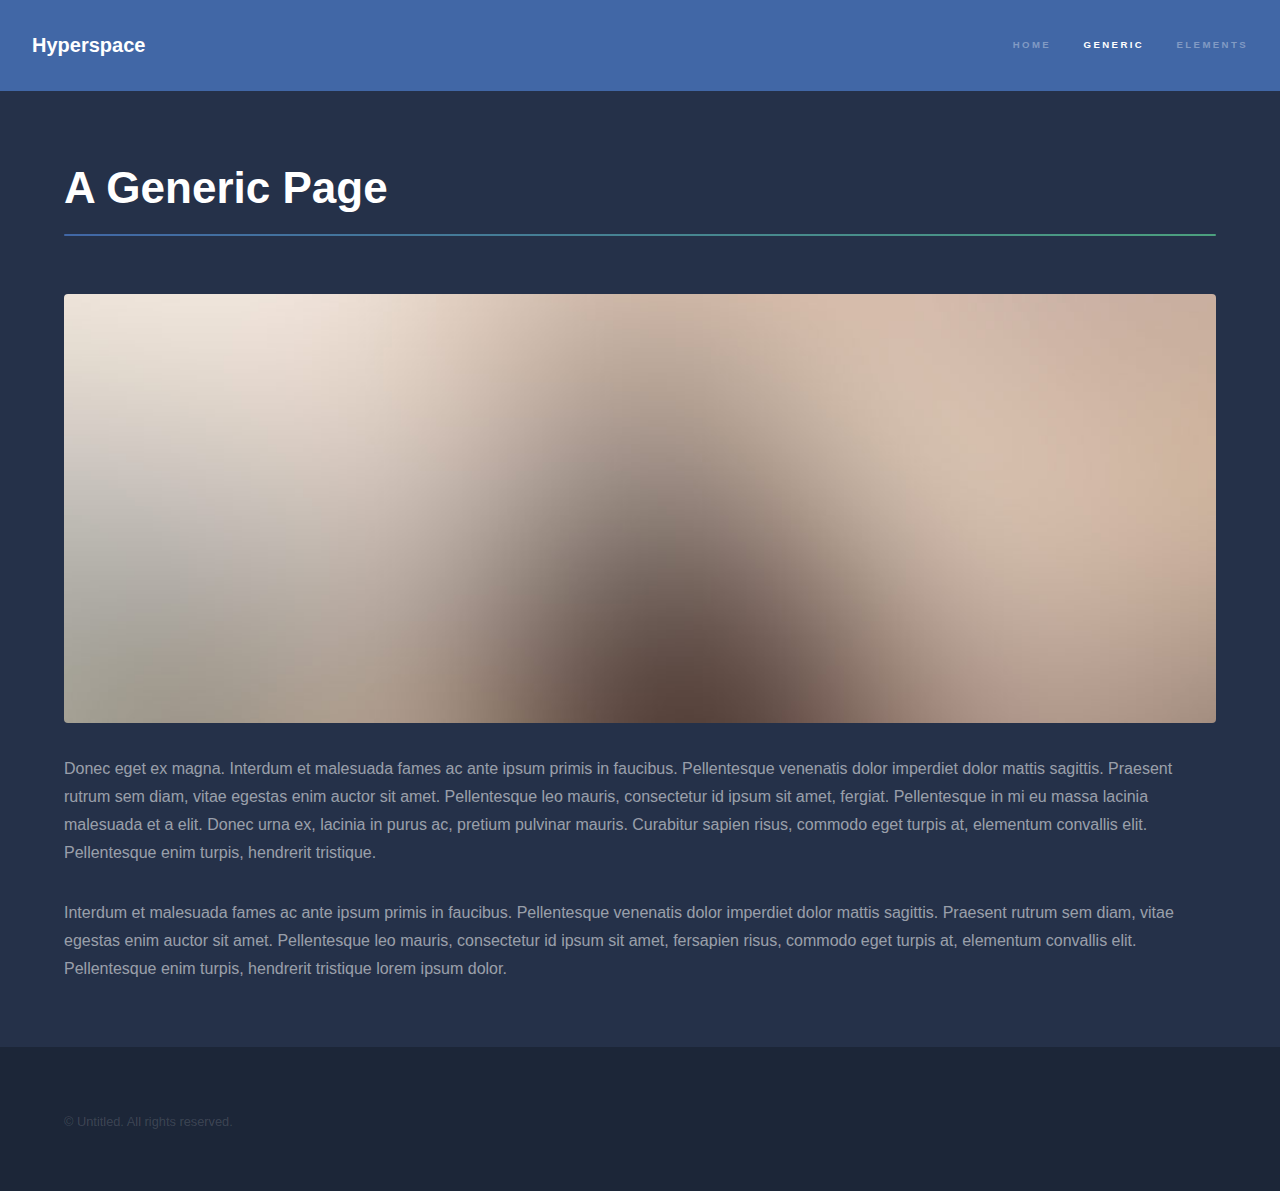
<file: generic.html>
<!DOCTYPE HTML>
<!--
	Hyperspace by Pixelarity
	pixelarity.com | hello@pixelarity.com
	License: pixelarity.com/license
-->
<html>
	<head>
		<title>Untitled</title>
		<meta charset="utf-8" />
		<meta name="viewport" content="width=device-width, initial-scale=1" />
		<!--[if lte IE 8]><script src="assets/js/ie/html5shiv.js"></script><![endif]-->
		<link rel="stylesheet" href="assets/css/main.css" />
		<!--[if lte IE 9]><link rel="stylesheet" href="assets/css/ie9.css" /><![endif]-->
		<!--[if lte IE 8]><link rel="stylesheet" href="assets/css/ie8.css" /><![endif]-->
	</head>
	<body>

		<!-- Header -->
			<header id="header">
				<a href="index.html" class="title">Hyperspace</a>
				<nav>
					<ul>
						<li><a href="index.html">Home</a></li>
						<li><a href="generic.html" class="active">Generic</a></li>
						<li><a href="elements.html">Elements</a></li>
					</ul>
				</nav>
			</header>

		<!-- Wrapper -->
			<div id="wrapper">

				<!-- Main -->
					<section id="main" class="wrapper">
						<div class="inner">
							<h1 class="major">A Generic Page</h1>
							<span class="image fit"><img src="images/pic04.jpg" alt="" /></span>
							<p>Donec eget ex magna. Interdum et malesuada fames ac ante ipsum primis in faucibus. Pellentesque venenatis dolor imperdiet dolor mattis sagittis. Praesent rutrum sem diam, vitae egestas enim auctor sit amet. Pellentesque leo mauris, consectetur id ipsum sit amet, fergiat. Pellentesque in mi eu massa lacinia malesuada et a elit. Donec urna ex, lacinia in purus ac, pretium pulvinar mauris. Curabitur sapien risus, commodo eget turpis at, elementum convallis elit. Pellentesque enim turpis, hendrerit tristique.</p>
							<p>Interdum et malesuada fames ac ante ipsum primis in faucibus. Pellentesque venenatis dolor imperdiet dolor mattis sagittis. Praesent rutrum sem diam, vitae egestas enim auctor sit amet. Pellentesque leo mauris, consectetur id ipsum sit amet, fersapien risus, commodo eget turpis at, elementum convallis elit. Pellentesque enim turpis, hendrerit tristique lorem ipsum dolor.</p>
						</div>
					</section>

			</div>

		<!-- Footer -->
			<footer id="footer" class="wrapper alt">
				<div class="inner">
					<ul class="menu">
						<li>&copy; Untitled. All rights reserved.</li>
					</ul>
				</div>
			</footer>

		<!-- Scripts -->
			<script src="assets/js/jquery.min.js"></script>
			<script src="assets/js/jquery.scrollex.min.js"></script>
			<script src="assets/js/jquery.scrolly.min.js"></script>
			<script src="assets/js/skel.min.js"></script>
			<script src="assets/js/util.js"></script>
			<!--[if lte IE 8]><script src="assets/js/ie/respond.min.js"></script><![endif]-->
			<script src="assets/js/main.js"></script>

	</body>
</html>
</file>
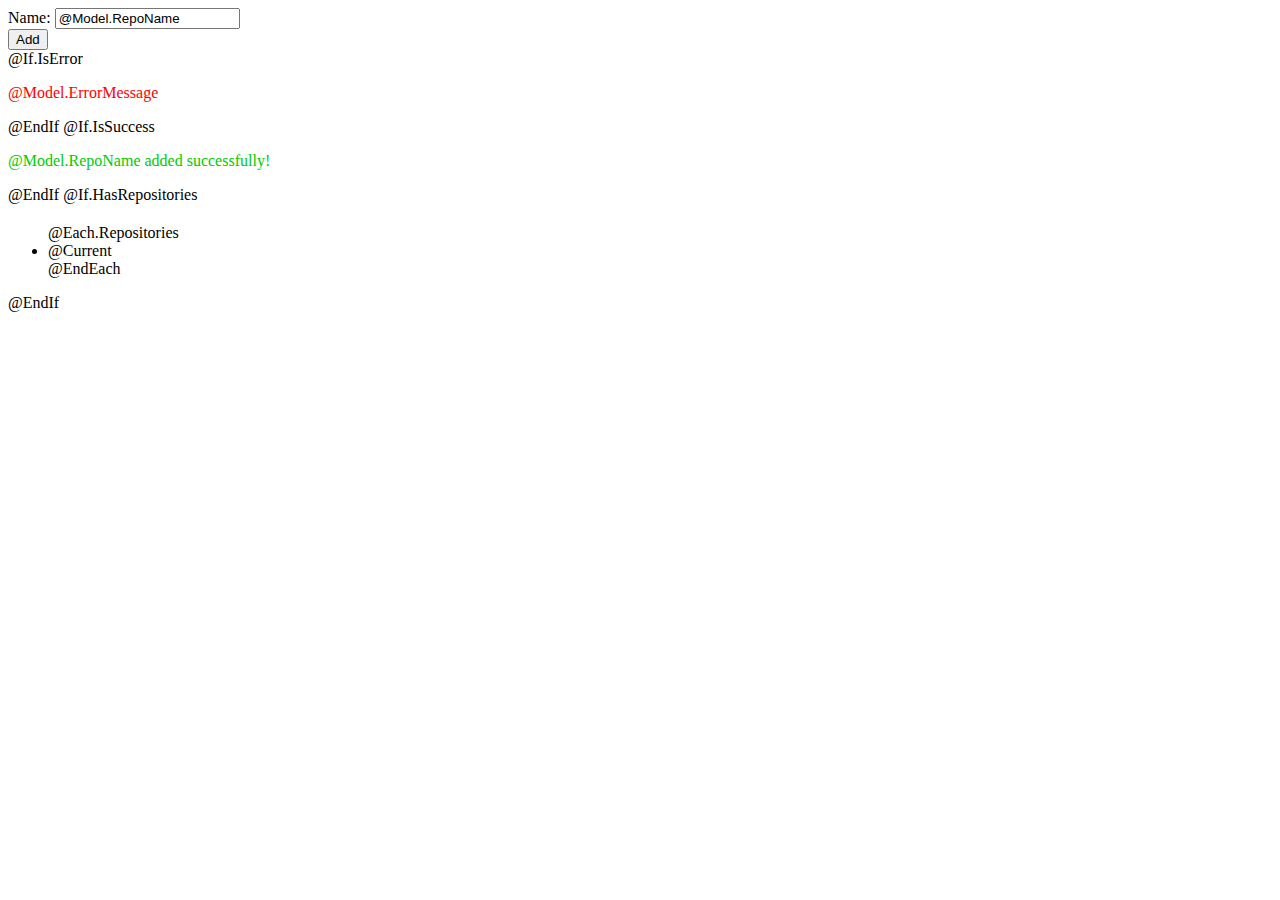
<file: src/SvnManager.WebUI/Views/AddRepo.html>
﻿<!DOCTYPE html>

<html lang="en" xmlns="http://www.w3.org/1999/xhtml">
<head>
    <meta charset="utf-8" />
    <title></title>
</head>
<body>
    <form action="/" method="post">
        <div>
            <label>Name: <input type="text" name="repoName" value="@Model.RepoName" /></label>
        </div>
        <div>
            <input type="submit" value="Add" />
        </div>
        @If.IsError
        <p style="color:#f00;">@Model.ErrorMessage</p>
        @EndIf
        @If.IsSuccess
        <p style="color:#0c0;">@Model.RepoName added successfully!</p>
        @EndIf
        @If.HasRepositories
        <div style="margin-top:20px;">
            <ul>
                @Each.Repositories
                <li>@Current</li>
                @EndEach
            </ul>
        </div>
        @EndIf
    </form>
</body>
</html>
</file>
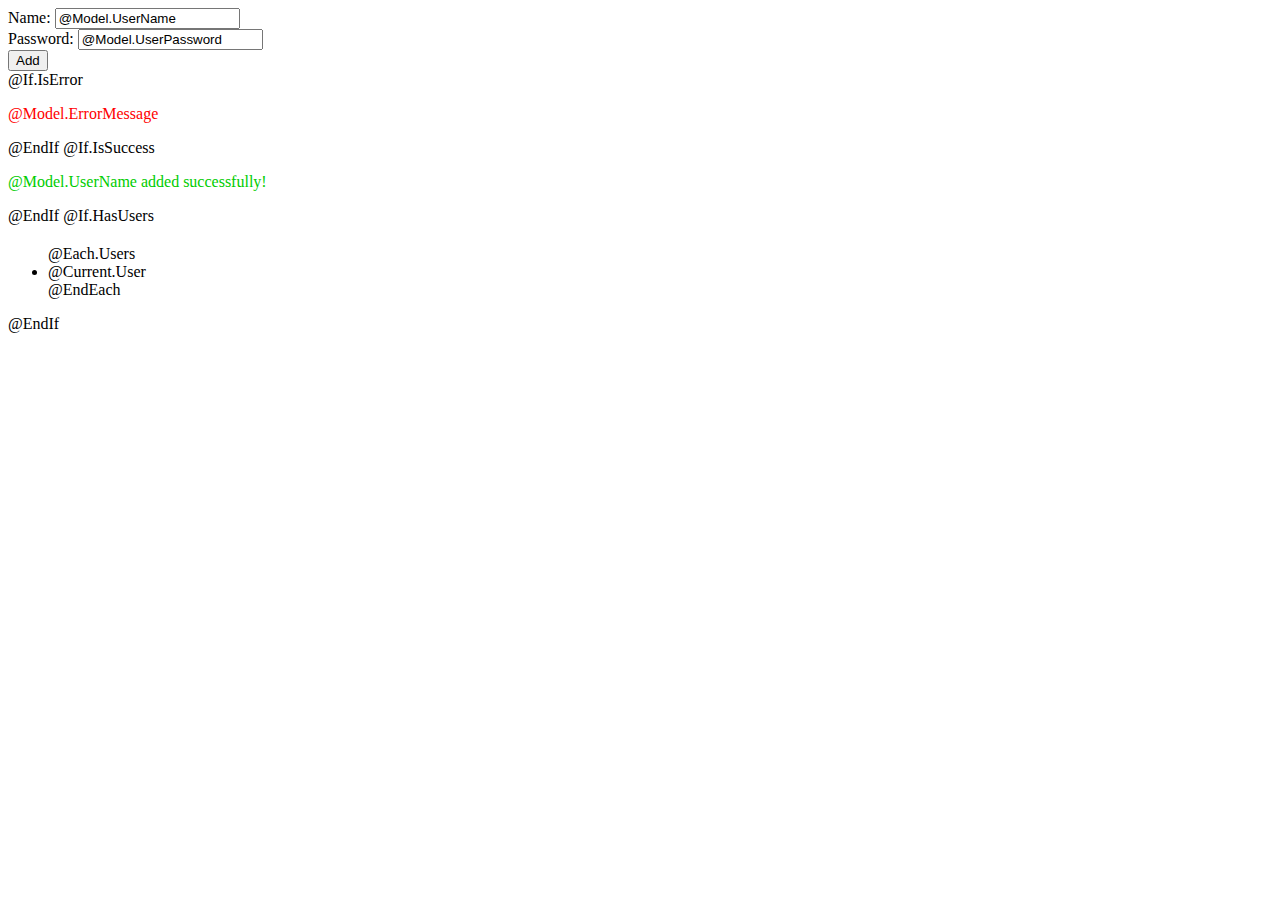
<file: src/SvnManager.WebUI/Views/AddUser.html>
﻿<!DOCTYPE html>

<html lang="en" xmlns="http://www.w3.org/1999/xhtml">
<head>
    <meta charset="utf-8" />
    <title></title>
</head>
<body>
    <form action="/user/add" method="post">
        <div>
            <label>Name: <input type="text" name="userName" value="@Model.UserName" /></label>
        </div>
        <div>
            <label>Password: <input type="text" name="userPass" value="@Model.UserPassword" /></label>
        </div>
        <div>
            <input type="submit" value="Add" />
        </div>
        @If.IsError
        <p style="color:#f00;">@Model.ErrorMessage</p>
        @EndIf
        @If.IsSuccess
        <p style="color:#0c0;">@Model.UserName added successfully!</p>
        @EndIf
        @If.HasUsers
        <div style="margin-top:20px;">
            <ul>
                @Each.Users
                <li>@Current.User</li>
                @EndEach
            </ul>
        </div>
        @EndIf
    </form>
</body>
</html>
</file>
<file: assets/css/ie9.css>
/*
	Hyperspace by Pixelarity
	pixelarity.com | hello@pixelarity.com
	License: pixelarity.com/license
*/

/* Type */

	h1.major:after {
		background: #4ca07e;
	}

/* Wrapper */

	.wrapper.fullscreen {
		min-height: 0;
		padding-bottom: 6em;
		padding-top: 6em;
	}

		body.is-ie .wrapper.fullscreen {
			height: auto;
		}

/* Spotlights */

	.spotlights > section {
		padding-left: 20em;
		position: relative;
	}

		.spotlights > section > .image {
			height: 100%;
			left: 0;
			position: absolute;
			top: 0;
			width: 20em;
		}

		.spotlights > section > .content {
			width: 100%;
		}

/* Features */

	.features:after {
		clear: both;
		content: '';
		display: block;
	}

	.features section {
		float: left;
	}

/* Split */

	.split:after {
		clear: both;
		content: '';
		display: block;
	}

	.split > * {
		float: left;
	}

/* Sidebar */

	#sidebar nav a:after {
		background-color: #4ca07e;
	}

/* Header */

	#header:after {
		clear: both;
		content: '';
		display: block;
	}

	#header > .title {
		float: left;
	}

	#header > nav {
		float: right;
	}
</file>
<file: assets/css/ie8.css>
/*
	Hyperspace by Pixelarity
	pixelarity.com | hello@pixelarity.com
	License: pixelarity.com/license
*/

/* Type */

	body, input, select, textarea {
		color: #ffffff;
	}

/* Button */

	input[type="submit"],
	input[type="reset"],
	input[type="button"],
	button,
	.button {
		position: relative;
	}

		input[type="submit"]:after,
		input[type="reset"]:after,
		input[type="button"]:after,
		button:after,
		.button:after {
			display: none;
		}

/* Features */

	.features {
		border: solid 1px;
	}

/* Form */

	input[type="text"],
	input[type="password"],
	input[type="email"],
	input[type="tel"],
	select,
	textarea {
		background: transparent;
		border: solid 1px;
	}

/* Split */

	.split.style1 > :first-child {
		padding-right: 2em;
		width: 70%;
	}
</file>
<file: assets/css/main.css>
@import url(font-awesome.min.css);

/*
	Hyperspace by Pixelarity
	pixelarity.com | hello@pixelarity.com
	License: pixelarity.com/license
*/

/* Reset */

	html, body, div, span, applet, object, iframe, h1, h2, h3, h4, h5, h6, p, blockquote, pre, a, abbr, acronym, address, big, cite, code, del, dfn, em, img, ins, kbd, q, s, samp, small, strike, strong, sub, sup, tt, var, b, u, i, center, dl, dt, dd, ol, ul, li, fieldset, form, label, legend, table, caption, tbody, tfoot, thead, tr, th, td, article, aside, canvas, details, embed, figure, figcaption, footer, header, hgroup, menu, nav, output, ruby, section, summary, time, mark, audio, video {
		margin: 0;
		padding: 0;
		border: 0;
		font-size: 100%;
		font: inherit;
		vertical-align: baseline;
	}

	article, aside, details, figcaption, figure, footer, header, hgroup, menu, nav, section {
		display: block;
	}

	body {
		line-height: 1;
	}

	ol, ul {
		list-style: none;
	}

	blockquote, q {
		quotes: none;
	}

	blockquote:before, blockquote:after, q:before, q:after {
		content: '';
		content: none;
	}

	table {
		border-collapse: collapse;
		border-spacing: 0;
	}

	body {
		-webkit-text-size-adjust: none;
	}

/* Box Model */

	*, *:before, *:after {
		-moz-box-sizing: border-box;
		-webkit-box-sizing: border-box;
		box-sizing: border-box;
	}

/* Grid */

	.row {
		border-bottom: solid 1px transparent;
		-moz-box-sizing: border-box;
		-webkit-box-sizing: border-box;
		box-sizing: border-box;
	}

	.row > * {
		float: left;
		-moz-box-sizing: border-box;
		-webkit-box-sizing: border-box;
		box-sizing: border-box;
	}

	.row:after, .row:before {
		content: '';
		display: block;
		clear: both;
		height: 0;
	}

	.row.uniform > * > :first-child {
		margin-top: 0;
	}

	.row.uniform > * > :last-child {
		margin-bottom: 0;
	}

	.row.\30 \25 > * {
		padding: 0 0 0 0em;
	}

	.row.\30 \25 {
		margin: 0 0 -1px 0em;
	}

	.row.uniform.\30 \25 > * {
		padding: 0em 0 0 0em;
	}

	.row.uniform.\30 \25 {
		margin: 0em 0 -1px 0em;
	}

	.row > * {
		padding: 0 0 0 1.5em;
	}

	.row {
		margin: 0 0 -1px -1.5em;
	}

	.row.uniform > * {
		padding: 1.5em 0 0 1.5em;
	}

	.row.uniform {
		margin: -1.5em 0 -1px -1.5em;
	}

	.row.\32 00\25 > * {
		padding: 0 0 0 3em;
	}

	.row.\32 00\25 {
		margin: 0 0 -1px -3em;
	}

	.row.uniform.\32 00\25 > * {
		padding: 3em 0 0 3em;
	}

	.row.uniform.\32 00\25 {
		margin: -3em 0 -1px -3em;
	}

	.row.\31 50\25 > * {
		padding: 0 0 0 2.25em;
	}

	.row.\31 50\25 {
		margin: 0 0 -1px -2.25em;
	}

	.row.uniform.\31 50\25 > * {
		padding: 2.25em 0 0 2.25em;
	}

	.row.uniform.\31 50\25 {
		margin: -2.25em 0 -1px -2.25em;
	}

	.row.\35 0\25 > * {
		padding: 0 0 0 0.75em;
	}

	.row.\35 0\25 {
		margin: 0 0 -1px -0.75em;
	}

	.row.uniform.\35 0\25 > * {
		padding: 0.75em 0 0 0.75em;
	}

	.row.uniform.\35 0\25 {
		margin: -0.75em 0 -1px -0.75em;
	}

	.row.\32 5\25 > * {
		padding: 0 0 0 0.375em;
	}

	.row.\32 5\25 {
		margin: 0 0 -1px -0.375em;
	}

	.row.uniform.\32 5\25 > * {
		padding: 0.375em 0 0 0.375em;
	}

	.row.uniform.\32 5\25 {
		margin: -0.375em 0 -1px -0.375em;
	}

	.\31 2u, .\31 2u\24 {
		width: 100%;
		clear: none;
		margin-left: 0;
	}

	.\31 1u, .\31 1u\24 {
		width: 91.6666666667%;
		clear: none;
		margin-left: 0;
	}

	.\31 0u, .\31 0u\24 {
		width: 83.3333333333%;
		clear: none;
		margin-left: 0;
	}

	.\39 u, .\39 u\24 {
		width: 75%;
		clear: none;
		margin-left: 0;
	}

	.\38 u, .\38 u\24 {
		width: 66.6666666667%;
		clear: none;
		margin-left: 0;
	}

	.\37 u, .\37 u\24 {
		width: 58.3333333333%;
		clear: none;
		margin-left: 0;
	}

	.\36 u, .\36 u\24 {
		width: 50%;
		clear: none;
		margin-left: 0;
	}

	.\35 u, .\35 u\24 {
		width: 41.6666666667%;
		clear: none;
		margin-left: 0;
	}

	.\34 u, .\34 u\24 {
		width: 33.3333333333%;
		clear: none;
		margin-left: 0;
	}

	.\33 u, .\33 u\24 {
		width: 25%;
		clear: none;
		margin-left: 0;
	}

	.\32 u, .\32 u\24 {
		width: 16.6666666667%;
		clear: none;
		margin-left: 0;
	}

	.\31 u, .\31 u\24 {
		width: 8.3333333333%;
		clear: none;
		margin-left: 0;
	}

	.\31 2u\24 + *,
	.\31 1u\24 + *,
	.\31 0u\24 + *,
	.\39 u\24 + *,
	.\38 u\24 + *,
	.\37 u\24 + *,
	.\36 u\24 + *,
	.\35 u\24 + *,
	.\34 u\24 + *,
	.\33 u\24 + *,
	.\32 u\24 + *,
	.\31 u\24 + * {
		clear: left;
	}

	.\-11u {
		margin-left: 91.66667%;
	}

	.\-10u {
		margin-left: 83.33333%;
	}

	.\-9u {
		margin-left: 75%;
	}

	.\-8u {
		margin-left: 66.66667%;
	}

	.\-7u {
		margin-left: 58.33333%;
	}

	.\-6u {
		margin-left: 50%;
	}

	.\-5u {
		margin-left: 41.66667%;
	}

	.\-4u {
		margin-left: 33.33333%;
	}

	.\-3u {
		margin-left: 25%;
	}

	.\-2u {
		margin-left: 16.66667%;
	}

	.\-1u {
		margin-left: 8.33333%;
	}

	@media screen and (max-width: 1680px) {

		.row > * {
			padding: 0 0 0 1.5em;
		}

		.row {
			margin: 0 0 -1px -1.5em;
		}

		.row.uniform > * {
			padding: 1.5em 0 0 1.5em;
		}

		.row.uniform {
			margin: -1.5em 0 -1px -1.5em;
		}

		.row.\32 00\25 > * {
			padding: 0 0 0 3em;
		}

		.row.\32 00\25 {
			margin: 0 0 -1px -3em;
		}

		.row.uniform.\32 00\25 > * {
			padding: 3em 0 0 3em;
		}

		.row.uniform.\32 00\25 {
			margin: -3em 0 -1px -3em;
		}

		.row.\31 50\25 > * {
			padding: 0 0 0 2.25em;
		}

		.row.\31 50\25 {
			margin: 0 0 -1px -2.25em;
		}

		.row.uniform.\31 50\25 > * {
			padding: 2.25em 0 0 2.25em;
		}

		.row.uniform.\31 50\25 {
			margin: -2.25em 0 -1px -2.25em;
		}

		.row.\35 0\25 > * {
			padding: 0 0 0 0.75em;
		}

		.row.\35 0\25 {
			margin: 0 0 -1px -0.75em;
		}

		.row.uniform.\35 0\25 > * {
			padding: 0.75em 0 0 0.75em;
		}

		.row.uniform.\35 0\25 {
			margin: -0.75em 0 -1px -0.75em;
		}

		.row.\32 5\25 > * {
			padding: 0 0 0 0.375em;
		}

		.row.\32 5\25 {
			margin: 0 0 -1px -0.375em;
		}

		.row.uniform.\32 5\25 > * {
			padding: 0.375em 0 0 0.375em;
		}

		.row.uniform.\32 5\25 {
			margin: -0.375em 0 -1px -0.375em;
		}

		.\31 2u\28xlarge\29, .\31 2u\24\28xlarge\29 {
			width: 100%;
			clear: none;
			margin-left: 0;
		}

		.\31 1u\28xlarge\29, .\31 1u\24\28xlarge\29 {
			width: 91.6666666667%;
			clear: none;
			margin-left: 0;
		}

		.\31 0u\28xlarge\29, .\31 0u\24\28xlarge\29 {
			width: 83.3333333333%;
			clear: none;
			margin-left: 0;
		}

		.\39 u\28xlarge\29, .\39 u\24\28xlarge\29 {
			width: 75%;
			clear: none;
			margin-left: 0;
		}

		.\38 u\28xlarge\29, .\38 u\24\28xlarge\29 {
			width: 66.6666666667%;
			clear: none;
			margin-left: 0;
		}

		.\37 u\28xlarge\29, .\37 u\24\28xlarge\29 {
			width: 58.3333333333%;
			clear: none;
			margin-left: 0;
		}

		.\36 u\28xlarge\29, .\36 u\24\28xlarge\29 {
			width: 50%;
			clear: none;
			margin-left: 0;
		}

		.\35 u\28xlarge\29, .\35 u\24\28xlarge\29 {
			width: 41.6666666667%;
			clear: none;
			margin-left: 0;
		}

		.\34 u\28xlarge\29, .\34 u\24\28xlarge\29 {
			width: 33.3333333333%;
			clear: none;
			margin-left: 0;
		}

		.\33 u\28xlarge\29, .\33 u\24\28xlarge\29 {
			width: 25%;
			clear: none;
			margin-left: 0;
		}

		.\32 u\28xlarge\29, .\32 u\24\28xlarge\29 {
			width: 16.6666666667%;
			clear: none;
			margin-left: 0;
		}

		.\31 u\28xlarge\29, .\31 u\24\28xlarge\29 {
			width: 8.3333333333%;
			clear: none;
			margin-left: 0;
		}

		.\31 2u\24\28xlarge\29 + *,
		.\31 1u\24\28xlarge\29 + *,
		.\31 0u\24\28xlarge\29 + *,
		.\39 u\24\28xlarge\29 + *,
		.\38 u\24\28xlarge\29 + *,
		.\37 u\24\28xlarge\29 + *,
		.\36 u\24\28xlarge\29 + *,
		.\35 u\24\28xlarge\29 + *,
		.\34 u\24\28xlarge\29 + *,
		.\33 u\24\28xlarge\29 + *,
		.\32 u\24\28xlarge\29 + *,
		.\31 u\24\28xlarge\29 + * {
			clear: left;
		}

		.\-11u\28xlarge\29 {
			margin-left: 91.66667%;
		}

		.\-10u\28xlarge\29 {
			margin-left: 83.33333%;
		}

		.\-9u\28xlarge\29 {
			margin-left: 75%;
		}

		.\-8u\28xlarge\29 {
			margin-left: 66.66667%;
		}

		.\-7u\28xlarge\29 {
			margin-left: 58.33333%;
		}

		.\-6u\28xlarge\29 {
			margin-left: 50%;
		}

		.\-5u\28xlarge\29 {
			margin-left: 41.66667%;
		}

		.\-4u\28xlarge\29 {
			margin-left: 33.33333%;
		}

		.\-3u\28xlarge\29 {
			margin-left: 25%;
		}

		.\-2u\28xlarge\29 {
			margin-left: 16.66667%;
		}

		.\-1u\28xlarge\29 {
			margin-left: 8.33333%;
		}

	}

	@media screen and (max-width: 1280px) {

		.row > * {
			padding: 0 0 0 1.5em;
		}

		.row {
			margin: 0 0 -1px -1.5em;
		}

		.row.uniform > * {
			padding: 1.5em 0 0 1.5em;
		}

		.row.uniform {
			margin: -1.5em 0 -1px -1.5em;
		}

		.row.\32 00\25 > * {
			padding: 0 0 0 3em;
		}

		.row.\32 00\25 {
			margin: 0 0 -1px -3em;
		}

		.row.uniform.\32 00\25 > * {
			padding: 3em 0 0 3em;
		}

		.row.uniform.\32 00\25 {
			margin: -3em 0 -1px -3em;
		}

		.row.\31 50\25 > * {
			padding: 0 0 0 2.25em;
		}

		.row.\31 50\25 {
			margin: 0 0 -1px -2.25em;
		}

		.row.uniform.\31 50\25 > * {
			padding: 2.25em 0 0 2.25em;
		}

		.row.uniform.\31 50\25 {
			margin: -2.25em 0 -1px -2.25em;
		}

		.row.\35 0\25 > * {
			padding: 0 0 0 0.75em;
		}

		.row.\35 0\25 {
			margin: 0 0 -1px -0.75em;
		}

		.row.uniform.\35 0\25 > * {
			padding: 0.75em 0 0 0.75em;
		}

		.row.uniform.\35 0\25 {
			margin: -0.75em 0 -1px -0.75em;
		}

		.row.\32 5\25 > * {
			padding: 0 0 0 0.375em;
		}

		.row.\32 5\25 {
			margin: 0 0 -1px -0.375em;
		}

		.row.uniform.\32 5\25 > * {
			padding: 0.375em 0 0 0.375em;
		}

		.row.uniform.\32 5\25 {
			margin: -0.375em 0 -1px -0.375em;
		}

		.\31 2u\28large\29, .\31 2u\24\28large\29 {
			width: 100%;
			clear: none;
			margin-left: 0;
		}

		.\31 1u\28large\29, .\31 1u\24\28large\29 {
			width: 91.6666666667%;
			clear: none;
			margin-left: 0;
		}

		.\31 0u\28large\29, .\31 0u\24\28large\29 {
			width: 83.3333333333%;
			clear: none;
			margin-left: 0;
		}

		.\39 u\28large\29, .\39 u\24\28large\29 {
			width: 75%;
			clear: none;
			margin-left: 0;
		}

		.\38 u\28large\29, .\38 u\24\28large\29 {
			width: 66.6666666667%;
			clear: none;
			margin-left: 0;
		}

		.\37 u\28large\29, .\37 u\24\28large\29 {
			width: 58.3333333333%;
			clear: none;
			margin-left: 0;
		}

		.\36 u\28large\29, .\36 u\24\28large\29 {
			width: 50%;
			clear: none;
			margin-left: 0;
		}

		.\35 u\28large\29, .\35 u\24\28large\29 {
			width: 41.6666666667%;
			clear: none;
			margin-left: 0;
		}

		.\34 u\28large\29, .\34 u\24\28large\29 {
			width: 33.3333333333%;
			clear: none;
			margin-left: 0;
		}

		.\33 u\28large\29, .\33 u\24\28large\29 {
			width: 25%;
			clear: none;
			margin-left: 0;
		}

		.\32 u\28large\29, .\32 u\24\28large\29 {
			width: 16.6666666667%;
			clear: none;
			margin-left: 0;
		}

		.\31 u\28large\29, .\31 u\24\28large\29 {
			width: 8.3333333333%;
			clear: none;
			margin-left: 0;
		}

		.\31 2u\24\28large\29 + *,
		.\31 1u\24\28large\29 + *,
		.\31 0u\24\28large\29 + *,
		.\39 u\24\28large\29 + *,
		.\38 u\24\28large\29 + *,
		.\37 u\24\28large\29 + *,
		.\36 u\24\28large\29 + *,
		.\35 u\24\28large\29 + *,
		.\34 u\24\28large\29 + *,
		.\33 u\24\28large\29 + *,
		.\32 u\24\28large\29 + *,
		.\31 u\24\28large\29 + * {
			clear: left;
		}

		.\-11u\28large\29 {
			margin-left: 91.66667%;
		}

		.\-10u\28large\29 {
			margin-left: 83.33333%;
		}

		.\-9u\28large\29 {
			margin-left: 75%;
		}

		.\-8u\28large\29 {
			margin-left: 66.66667%;
		}

		.\-7u\28large\29 {
			margin-left: 58.33333%;
		}

		.\-6u\28large\29 {
			margin-left: 50%;
		}

		.\-5u\28large\29 {
			margin-left: 41.66667%;
		}

		.\-4u\28large\29 {
			margin-left: 33.33333%;
		}

		.\-3u\28large\29 {
			margin-left: 25%;
		}

		.\-2u\28large\29 {
			margin-left: 16.66667%;
		}

		.\-1u\28large\29 {
			margin-left: 8.33333%;
		}

	}

	@media screen and (max-width: 980px) {

		.row > * {
			padding: 0 0 0 1.5em;
		}

		.row {
			margin: 0 0 -1px -1.5em;
		}

		.row.uniform > * {
			padding: 1.5em 0 0 1.5em;
		}

		.row.uniform {
			margin: -1.5em 0 -1px -1.5em;
		}

		.row.\32 00\25 > * {
			padding: 0 0 0 3em;
		}

		.row.\32 00\25 {
			margin: 0 0 -1px -3em;
		}

		.row.uniform.\32 00\25 > * {
			padding: 3em 0 0 3em;
		}

		.row.uniform.\32 00\25 {
			margin: -3em 0 -1px -3em;
		}

		.row.\31 50\25 > * {
			padding: 0 0 0 2.25em;
		}

		.row.\31 50\25 {
			margin: 0 0 -1px -2.25em;
		}

		.row.uniform.\31 50\25 > * {
			padding: 2.25em 0 0 2.25em;
		}

		.row.uniform.\31 50\25 {
			margin: -2.25em 0 -1px -2.25em;
		}

		.row.\35 0\25 > * {
			padding: 0 0 0 0.75em;
		}

		.row.\35 0\25 {
			margin: 0 0 -1px -0.75em;
		}

		.row.uniform.\35 0\25 > * {
			padding: 0.75em 0 0 0.75em;
		}

		.row.uniform.\35 0\25 {
			margin: -0.75em 0 -1px -0.75em;
		}

		.row.\32 5\25 > * {
			padding: 0 0 0 0.375em;
		}

		.row.\32 5\25 {
			margin: 0 0 -1px -0.375em;
		}

		.row.uniform.\32 5\25 > * {
			padding: 0.375em 0 0 0.375em;
		}

		.row.uniform.\32 5\25 {
			margin: -0.375em 0 -1px -0.375em;
		}

		.\31 2u\28medium\29, .\31 2u\24\28medium\29 {
			width: 100%;
			clear: none;
			margin-left: 0;
		}

		.\31 1u\28medium\29, .\31 1u\24\28medium\29 {
			width: 91.6666666667%;
			clear: none;
			margin-left: 0;
		}

		.\31 0u\28medium\29, .\31 0u\24\28medium\29 {
			width: 83.3333333333%;
			clear: none;
			margin-left: 0;
		}

		.\39 u\28medium\29, .\39 u\24\28medium\29 {
			width: 75%;
			clear: none;
			margin-left: 0;
		}

		.\38 u\28medium\29, .\38 u\24\28medium\29 {
			width: 66.6666666667%;
			clear: none;
			margin-left: 0;
		}

		.\37 u\28medium\29, .\37 u\24\28medium\29 {
			width: 58.3333333333%;
			clear: none;
			margin-left: 0;
		}

		.\36 u\28medium\29, .\36 u\24\28medium\29 {
			width: 50%;
			clear: none;
			margin-left: 0;
		}

		.\35 u\28medium\29, .\35 u\24\28medium\29 {
			width: 41.6666666667%;
			clear: none;
			margin-left: 0;
		}

		.\34 u\28medium\29, .\34 u\24\28medium\29 {
			width: 33.3333333333%;
			clear: none;
			margin-left: 0;
		}

		.\33 u\28medium\29, .\33 u\24\28medium\29 {
			width: 25%;
			clear: none;
			margin-left: 0;
		}

		.\32 u\28medium\29, .\32 u\24\28medium\29 {
			width: 16.6666666667%;
			clear: none;
			margin-left: 0;
		}

		.\31 u\28medium\29, .\31 u\24\28medium\29 {
			width: 8.3333333333%;
			clear: none;
			margin-left: 0;
		}

		.\31 2u\24\28medium\29 + *,
		.\31 1u\24\28medium\29 + *,
		.\31 0u\24\28medium\29 + *,
		.\39 u\24\28medium\29 + *,
		.\38 u\24\28medium\29 + *,
		.\37 u\24\28medium\29 + *,
		.\36 u\24\28medium\29 + *,
		.\35 u\24\28medium\29 + *,
		.\34 u\24\28medium\29 + *,
		.\33 u\24\28medium\29 + *,
		.\32 u\24\28medium\29 + *,
		.\31 u\24\28medium\29 + * {
			clear: left;
		}

		.\-11u\28medium\29 {
			margin-left: 91.66667%;
		}

		.\-10u\28medium\29 {
			margin-left: 83.33333%;
		}

		.\-9u\28medium\29 {
			margin-left: 75%;
		}

		.\-8u\28medium\29 {
			margin-left: 66.66667%;
		}

		.\-7u\28medium\29 {
			margin-left: 58.33333%;
		}

		.\-6u\28medium\29 {
			margin-left: 50%;
		}

		.\-5u\28medium\29 {
			margin-left: 41.66667%;
		}

		.\-4u\28medium\29 {
			margin-left: 33.33333%;
		}

		.\-3u\28medium\29 {
			margin-left: 25%;
		}

		.\-2u\28medium\29 {
			margin-left: 16.66667%;
		}

		.\-1u\28medium\29 {
			margin-left: 8.33333%;
		}

	}

	@media screen and (max-width: 736px) {

		.row > * {
			padding: 0 0 0 1.5em;
		}

		.row {
			margin: 0 0 -1px -1.5em;
		}

		.row.uniform > * {
			padding: 1.5em 0 0 1.5em;
		}

		.row.uniform {
			margin: -1.5em 0 -1px -1.5em;
		}

		.row.\32 00\25 > * {
			padding: 0 0 0 3em;
		}

		.row.\32 00\25 {
			margin: 0 0 -1px -3em;
		}

		.row.uniform.\32 00\25 > * {
			padding: 3em 0 0 3em;
		}

		.row.uniform.\32 00\25 {
			margin: -3em 0 -1px -3em;
		}

		.row.\31 50\25 > * {
			padding: 0 0 0 2.25em;
		}

		.row.\31 50\25 {
			margin: 0 0 -1px -2.25em;
		}

		.row.uniform.\31 50\25 > * {
			padding: 2.25em 0 0 2.25em;
		}

		.row.uniform.\31 50\25 {
			margin: -2.25em 0 -1px -2.25em;
		}

		.row.\35 0\25 > * {
			padding: 0 0 0 0.75em;
		}

		.row.\35 0\25 {
			margin: 0 0 -1px -0.75em;
		}

		.row.uniform.\35 0\25 > * {
			padding: 0.75em 0 0 0.75em;
		}

		.row.uniform.\35 0\25 {
			margin: -0.75em 0 -1px -0.75em;
		}

		.row.\32 5\25 > * {
			padding: 0 0 0 0.375em;
		}

		.row.\32 5\25 {
			margin: 0 0 -1px -0.375em;
		}

		.row.uniform.\32 5\25 > * {
			padding: 0.375em 0 0 0.375em;
		}

		.row.uniform.\32 5\25 {
			margin: -0.375em 0 -1px -0.375em;
		}

		.\31 2u\28small\29, .\31 2u\24\28small\29 {
			width: 100%;
			clear: none;
			margin-left: 0;
		}

		.\31 1u\28small\29, .\31 1u\24\28small\29 {
			width: 91.6666666667%;
			clear: none;
			margin-left: 0;
		}

		.\31 0u\28small\29, .\31 0u\24\28small\29 {
			width: 83.3333333333%;
			clear: none;
			margin-left: 0;
		}

		.\39 u\28small\29, .\39 u\24\28small\29 {
			width: 75%;
			clear: none;
			margin-left: 0;
		}

		.\38 u\28small\29, .\38 u\24\28small\29 {
			width: 66.6666666667%;
			clear: none;
			margin-left: 0;
		}

		.\37 u\28small\29, .\37 u\24\28small\29 {
			width: 58.3333333333%;
			clear: none;
			margin-left: 0;
		}

		.\36 u\28small\29, .\36 u\24\28small\29 {
			width: 50%;
			clear: none;
			margin-left: 0;
		}

		.\35 u\28small\29, .\35 u\24\28small\29 {
			width: 41.6666666667%;
			clear: none;
			margin-left: 0;
		}

		.\34 u\28small\29, .\34 u\24\28small\29 {
			width: 33.3333333333%;
			clear: none;
			margin-left: 0;
		}

		.\33 u\28small\29, .\33 u\24\28small\29 {
			width: 25%;
			clear: none;
			margin-left: 0;
		}

		.\32 u\28small\29, .\32 u\24\28small\29 {
			width: 16.6666666667%;
			clear: none;
			margin-left: 0;
		}

		.\31 u\28small\29, .\31 u\24\28small\29 {
			width: 8.3333333333%;
			clear: none;
			margin-left: 0;
		}

		.\31 2u\24\28small\29 + *,
		.\31 1u\24\28small\29 + *,
		.\31 0u\24\28small\29 + *,
		.\39 u\24\28small\29 + *,
		.\38 u\24\28small\29 + *,
		.\37 u\24\28small\29 + *,
		.\36 u\24\28small\29 + *,
		.\35 u\24\28small\29 + *,
		.\34 u\24\28small\29 + *,
		.\33 u\24\28small\29 + *,
		.\32 u\24\28small\29 + *,
		.\31 u\24\28small\29 + * {
			clear: left;
		}

		.\-11u\28small\29 {
			margin-left: 91.66667%;
		}

		.\-10u\28small\29 {
			margin-left: 83.33333%;
		}

		.\-9u\28small\29 {
			margin-left: 75%;
		}

		.\-8u\28small\29 {
			margin-left: 66.66667%;
		}

		.\-7u\28small\29 {
			margin-left: 58.33333%;
		}

		.\-6u\28small\29 {
			margin-left: 50%;
		}

		.\-5u\28small\29 {
			margin-left: 41.66667%;
		}

		.\-4u\28small\29 {
			margin-left: 33.33333%;
		}

		.\-3u\28small\29 {
			margin-left: 25%;
		}

		.\-2u\28small\29 {
			margin-left: 16.66667%;
		}

		.\-1u\28small\29 {
			margin-left: 8.33333%;
		}

	}

	@media screen and (max-width: 480px) {

		.row > * {
			padding: 0 0 0 1.5em;
		}

		.row {
			margin: 0 0 -1px -1.5em;
		}

		.row.uniform > * {
			padding: 1.5em 0 0 1.5em;
		}

		.row.uniform {
			margin: -1.5em 0 -1px -1.5em;
		}

		.row.\32 00\25 > * {
			padding: 0 0 0 3em;
		}

		.row.\32 00\25 {
			margin: 0 0 -1px -3em;
		}

		.row.uniform.\32 00\25 > * {
			padding: 3em 0 0 3em;
		}

		.row.uniform.\32 00\25 {
			margin: -3em 0 -1px -3em;
		}

		.row.\31 50\25 > * {
			padding: 0 0 0 2.25em;
		}

		.row.\31 50\25 {
			margin: 0 0 -1px -2.25em;
		}

		.row.uniform.\31 50\25 > * {
			padding: 2.25em 0 0 2.25em;
		}

		.row.uniform.\31 50\25 {
			margin: -2.25em 0 -1px -2.25em;
		}

		.row.\35 0\25 > * {
			padding: 0 0 0 0.75em;
		}

		.row.\35 0\25 {
			margin: 0 0 -1px -0.75em;
		}

		.row.uniform.\35 0\25 > * {
			padding: 0.75em 0 0 0.75em;
		}

		.row.uniform.\35 0\25 {
			margin: -0.75em 0 -1px -0.75em;
		}

		.row.\32 5\25 > * {
			padding: 0 0 0 0.375em;
		}

		.row.\32 5\25 {
			margin: 0 0 -1px -0.375em;
		}

		.row.uniform.\32 5\25 > * {
			padding: 0.375em 0 0 0.375em;
		}

		.row.uniform.\32 5\25 {
			margin: -0.375em 0 -1px -0.375em;
		}

		.\31 2u\28xsmall\29, .\31 2u\24\28xsmall\29 {
			width: 100%;
			clear: none;
			margin-left: 0;
		}

		.\31 1u\28xsmall\29, .\31 1u\24\28xsmall\29 {
			width: 91.6666666667%;
			clear: none;
			margin-left: 0;
		}

		.\31 0u\28xsmall\29, .\31 0u\24\28xsmall\29 {
			width: 83.3333333333%;
			clear: none;
			margin-left: 0;
		}

		.\39 u\28xsmall\29, .\39 u\24\28xsmall\29 {
			width: 75%;
			clear: none;
			margin-left: 0;
		}

		.\38 u\28xsmall\29, .\38 u\24\28xsmall\29 {
			width: 66.6666666667%;
			clear: none;
			margin-left: 0;
		}

		.\37 u\28xsmall\29, .\37 u\24\28xsmall\29 {
			width: 58.3333333333%;
			clear: none;
			margin-left: 0;
		}

		.\36 u\28xsmall\29, .\36 u\24\28xsmall\29 {
			width: 50%;
			clear: none;
			margin-left: 0;
		}

		.\35 u\28xsmall\29, .\35 u\24\28xsmall\29 {
			width: 41.6666666667%;
			clear: none;
			margin-left: 0;
		}

		.\34 u\28xsmall\29, .\34 u\24\28xsmall\29 {
			width: 33.3333333333%;
			clear: none;
			margin-left: 0;
		}

		.\33 u\28xsmall\29, .\33 u\24\28xsmall\29 {
			width: 25%;
			clear: none;
			margin-left: 0;
		}

		.\32 u\28xsmall\29, .\32 u\24\28xsmall\29 {
			width: 16.6666666667%;
			clear: none;
			margin-left: 0;
		}

		.\31 u\28xsmall\29, .\31 u\24\28xsmall\29 {
			width: 8.3333333333%;
			clear: none;
			margin-left: 0;
		}

		.\31 2u\24\28xsmall\29 + *,
		.\31 1u\24\28xsmall\29 + *,
		.\31 0u\24\28xsmall\29 + *,
		.\39 u\24\28xsmall\29 + *,
		.\38 u\24\28xsmall\29 + *,
		.\37 u\24\28xsmall\29 + *,
		.\36 u\24\28xsmall\29 + *,
		.\35 u\24\28xsmall\29 + *,
		.\34 u\24\28xsmall\29 + *,
		.\33 u\24\28xsmall\29 + *,
		.\32 u\24\28xsmall\29 + *,
		.\31 u\24\28xsmall\29 + * {
			clear: left;
		}

		.\-11u\28xsmall\29 {
			margin-left: 91.66667%;
		}

		.\-10u\28xsmall\29 {
			margin-left: 83.33333%;
		}

		.\-9u\28xsmall\29 {
			margin-left: 75%;
		}

		.\-8u\28xsmall\29 {
			margin-left: 66.66667%;
		}

		.\-7u\28xsmall\29 {
			margin-left: 58.33333%;
		}

		.\-6u\28xsmall\29 {
			margin-left: 50%;
		}

		.\-5u\28xsmall\29 {
			margin-left: 41.66667%;
		}

		.\-4u\28xsmall\29 {
			margin-left: 33.33333%;
		}

		.\-3u\28xsmall\29 {
			margin-left: 25%;
		}

		.\-2u\28xsmall\29 {
			margin-left: 16.66667%;
		}

		.\-1u\28xsmall\29 {
			margin-left: 8.33333%;
		}

	}

	@media screen and (max-width: 360px) {

		.row > * {
			padding: 0 0 0 1.5em;
		}

		.row {
			margin: 0 0 -1px -1.5em;
		}

		.row.uniform > * {
			padding: 1.5em 0 0 1.5em;
		}

		.row.uniform {
			margin: -1.5em 0 -1px -1.5em;
		}

		.row.\32 00\25 > * {
			padding: 0 0 0 3em;
		}

		.row.\32 00\25 {
			margin: 0 0 -1px -3em;
		}

		.row.uniform.\32 00\25 > * {
			padding: 3em 0 0 3em;
		}

		.row.uniform.\32 00\25 {
			margin: -3em 0 -1px -3em;
		}

		.row.\31 50\25 > * {
			padding: 0 0 0 2.25em;
		}

		.row.\31 50\25 {
			margin: 0 0 -1px -2.25em;
		}

		.row.uniform.\31 50\25 > * {
			padding: 2.25em 0 0 2.25em;
		}

		.row.uniform.\31 50\25 {
			margin: -2.25em 0 -1px -2.25em;
		}

		.row.\35 0\25 > * {
			padding: 0 0 0 0.75em;
		}

		.row.\35 0\25 {
			margin: 0 0 -1px -0.75em;
		}

		.row.uniform.\35 0\25 > * {
			padding: 0.75em 0 0 0.75em;
		}

		.row.uniform.\35 0\25 {
			margin: -0.75em 0 -1px -0.75em;
		}

		.row.\32 5\25 > * {
			padding: 0 0 0 0.375em;
		}

		.row.\32 5\25 {
			margin: 0 0 -1px -0.375em;
		}

		.row.uniform.\32 5\25 > * {
			padding: 0.375em 0 0 0.375em;
		}

		.row.uniform.\32 5\25 {
			margin: -0.375em 0 -1px -0.375em;
		}

		.\31 2u\28xxsmall\29, .\31 2u\24\28xxsmall\29 {
			width: 100%;
			clear: none;
			margin-left: 0;
		}

		.\31 1u\28xxsmall\29, .\31 1u\24\28xxsmall\29 {
			width: 91.6666666667%;
			clear: none;
			margin-left: 0;
		}

		.\31 0u\28xxsmall\29, .\31 0u\24\28xxsmall\29 {
			width: 83.3333333333%;
			clear: none;
			margin-left: 0;
		}

		.\39 u\28xxsmall\29, .\39 u\24\28xxsmall\29 {
			width: 75%;
			clear: none;
			margin-left: 0;
		}

		.\38 u\28xxsmall\29, .\38 u\24\28xxsmall\29 {
			width: 66.6666666667%;
			clear: none;
			margin-left: 0;
		}

		.\37 u\28xxsmall\29, .\37 u\24\28xxsmall\29 {
			width: 58.3333333333%;
			clear: none;
			margin-left: 0;
		}

		.\36 u\28xxsmall\29, .\36 u\24\28xxsmall\29 {
			width: 50%;
			clear: none;
			margin-left: 0;
		}

		.\35 u\28xxsmall\29, .\35 u\24\28xxsmall\29 {
			width: 41.6666666667%;
			clear: none;
			margin-left: 0;
		}

		.\34 u\28xxsmall\29, .\34 u\24\28xxsmall\29 {
			width: 33.3333333333%;
			clear: none;
			margin-left: 0;
		}

		.\33 u\28xxsmall\29, .\33 u\24\28xxsmall\29 {
			width: 25%;
			clear: none;
			margin-left: 0;
		}

		.\32 u\28xxsmall\29, .\32 u\24\28xxsmall\29 {
			width: 16.6666666667%;
			clear: none;
			margin-left: 0;
		}

		.\31 u\28xxsmall\29, .\31 u\24\28xxsmall\29 {
			width: 8.3333333333%;
			clear: none;
			margin-left: 0;
		}

		.\31 2u\24\28xxsmall\29 + *,
		.\31 1u\24\28xxsmall\29 + *,
		.\31 0u\24\28xxsmall\29 + *,
		.\39 u\24\28xxsmall\29 + *,
		.\38 u\24\28xxsmall\29 + *,
		.\37 u\24\28xxsmall\29 + *,
		.\36 u\24\28xxsmall\29 + *,
		.\35 u\24\28xxsmall\29 + *,
		.\34 u\24\28xxsmall\29 + *,
		.\33 u\24\28xxsmall\29 + *,
		.\32 u\24\28xxsmall\29 + *,
		.\31 u\24\28xxsmall\29 + * {
			clear: left;
		}

		.\-11u\28xxsmall\29 {
			margin-left: 91.66667%;
		}

		.\-10u\28xxsmall\29 {
			margin-left: 83.33333%;
		}

		.\-9u\28xxsmall\29 {
			margin-left: 75%;
		}

		.\-8u\28xxsmall\29 {
			margin-left: 66.66667%;
		}

		.\-7u\28xxsmall\29 {
			margin-left: 58.33333%;
		}

		.\-6u\28xxsmall\29 {
			margin-left: 50%;
		}

		.\-5u\28xxsmall\29 {
			margin-left: 41.66667%;
		}

		.\-4u\28xxsmall\29 {
			margin-left: 33.33333%;
		}

		.\-3u\28xxsmall\29 {
			margin-left: 25%;
		}

		.\-2u\28xxsmall\29 {
			margin-left: 16.66667%;
		}

		.\-1u\28xxsmall\29 {
			margin-left: 8.33333%;
		}

	}

/* Basic */

	@-ms-viewport {
		width: device-width;
	}

	body {
		-ms-overflow-style: scrollbar;
	}

	@media screen and (max-width: 480px) {

		html, body {
			min-width: 320px;
		}

	}

	body {
		background: #253149;
	}

		body.is-loading *, body.is-loading *:before, body.is-loading *:after {
			-moz-animation: none !important;
			-webkit-animation: none !important;
			-ms-animation: none !important;
			animation: none !important;
			-moz-transition: none !important;
			-webkit-transition: none !important;
			-ms-transition: none !important;
			transition: none !important;
		}

/* Type */

	body, input, select, textarea {
		color: rgba(255, 255, 255, 0.55);
		font-family: Arial, Helvetica, sans-serif;
		font-size: 16.5pt;
		font-weight: normal;
		line-height: 1.75;
	}

		@media screen and (max-width: 1680px) {

			body, input, select, textarea {
				font-size: 13pt;
			}

		}

		@media screen and (max-width: 1280px) {

			body, input, select, textarea {
				font-size: 12pt;
			}

		}

		@media screen and (max-width: 360px) {

			body, input, select, textarea {
				font-size: 11pt;
			}

		}

	a {
		-moz-transition: color 0.2s ease, border-bottom-color 0.2s ease;
		-webkit-transition: color 0.2s ease, border-bottom-color 0.2s ease;
		-ms-transition: color 0.2s ease, border-bottom-color 0.2s ease;
		transition: color 0.2s ease, border-bottom-color 0.2s ease;
		border-bottom: dotted 1px rgba(255, 255, 255, 0.35);
		color: inherit;
		text-decoration: none;
	}

		a:hover {
			border-bottom-color: transparent;
			color: #ffffff;
		}

	strong, b {
		color: #ffffff;
		font-weight: bold;
	}

	em, i {
		font-style: italic;
	}

	p {
		margin: 0 0 2em 0;
	}

	h1, h2, h3, h4, h5, h6 {
		color: #ffffff;
		font-weight: bold;
		line-height: 1.5;
		margin: 0 0 0.5em 0;
	}

		h1 a, h2 a, h3 a, h4 a, h5 a, h6 a {
			color: inherit;
			text-decoration: none;
		}

	h1 {
		font-size: 2.75em;
	}

		h1.major {
			margin: 0 0 1.3em 0;
			position: relative;
			padding-bottom: 0.35em;
		}

			h1.major:after {
				background-image: -moz-linear-gradient(to right, #4167a6, #4ca07e);
				background-image: -webkit-linear-gradient(to right, #4167a6, #4ca07e);
				background-image: -ms-linear-gradient(to right, #4167a6, #4ca07e);
				background-image: linear-gradient(to right, #4167a6, #4ca07e);
				-moz-transition: max-width 0.2s ease;
				-webkit-transition: max-width 0.2s ease;
				-ms-transition: max-width 0.2s ease;
				transition: max-width 0.2s ease;
				border-radius: 0.2em;
				bottom: 0;
				content: '';
				height: 0.05em;
				position: absolute;
				right: 0;
				width: 100%;
			}

	h2 {
		font-size: 1.75em;
	}

	h3 {
		font-size: 1.1em;
	}

	h4 {
		font-size: 1em;
	}

	h5 {
		font-size: 0.8em;
	}

	h6 {
		font-size: 0.6em;
	}

	@media screen and (max-width: 736px) {

		h1 {
			font-size: 2em;
		}

		h2 {
			font-size: 1.25em;
		}

		h3 {
			font-size: 1em;
		}

		h4 {
			font-size: 0.8em;
		}

		h5 {
			font-size: 0.6em;
		}

		h6 {
			font-size: 0.6em;
		}

	}

	sub {
		font-size: 0.8em;
		position: relative;
		top: 0.5em;
	}

	sup {
		font-size: 0.8em;
		position: relative;
		top: -0.5em;
	}

	blockquote {
		border-left: solid 4px rgba(255, 255, 255, 0.15);
		font-style: italic;
		margin: 0 0 2em 0;
		padding: 0.5em 0 0.5em 2em;
	}

	code {
		background: rgba(255, 255, 255, 0.05);
		border-radius: 0.25em;
		border: solid 1px rgba(255, 255, 255, 0.15);
		font-family: "Courier New", monospace;
		font-size: 0.9em;
		margin: 0 0.25em;
		padding: 0.25em 0.65em;
	}

	pre {
		-webkit-overflow-scrolling: touch;
		font-family: "Courier New", monospace;
		font-size: 0.9em;
		margin: 0 0 2em 0;
	}

		pre code {
			display: block;
			line-height: 1.75em;
			padding: 1em 1.5em;
			overflow-x: auto;
		}

	hr {
		border: 0;
		border-bottom: solid 1px rgba(255, 255, 255, 0.15);
		margin: 2em 0;
	}

		hr.major {
			margin: 3em 0;
		}

	.align-left {
		text-align: left;
	}

	.align-center {
		text-align: center;
	}

	.align-right {
		text-align: right;
	}

/* Box */

	.box {
		border-radius: 0.25em;
		border: solid 1px rgba(255, 255, 255, 0.15);
		margin-bottom: 2em;
		padding: 1.5em;
	}

		.box > :last-child,
		.box > :last-child > :last-child,
		.box > :last-child > :last-child > :last-child {
			margin-bottom: 0;
		}

		.box.alt {
			border: 0;
			border-radius: 0;
			padding: 0;
		}

/* Button */

	input[type="submit"],
	input[type="reset"],
	input[type="button"],
	button,
	.button {
		-moz-appearance: none;
		-webkit-appearance: none;
		-ms-appearance: none;
		appearance: none;
		-moz-transition: border-color 0.2s ease;
		-webkit-transition: border-color 0.2s ease;
		-ms-transition: border-color 0.2s ease;
		transition: border-color 0.2s ease;
		background-color: transparent;
		border: solid 1px !important;
		border-color: rgba(255, 255, 255, 0.15) !important;
		border-radius: 3em;
		color: #ffffff !important;
		cursor: pointer;
		display: inline-block;
		font-size: 0.6em;
		font-weight: bold;
		height: calc(4.75em + 2px);
		letter-spacing: 0.25em;
		line-height: 4.75em;
		outline: 0;
		padding: 0 3.75em;
		position: relative;
		text-align: center;
		text-decoration: none;
		text-transform: uppercase;
		white-space: nowrap;
	}

		input[type="submit"]:after,
		input[type="reset"]:after,
		input[type="button"]:after,
		button:after,
		.button:after {
			-moz-transform: scale(0.25);
			-webkit-transform: scale(0.25);
			-ms-transform: scale(0.25);
			transform: scale(0.25);
			-moz-pointer-events: none;
			-webkit-pointer-events: none;
			-ms-pointer-events: none;
			pointer-events: none;
			-moz-transition: opacity 0.2s ease, -moz-transform 0.2s ease;
			-webkit-transition: opacity 0.2s ease, -webkit-transform 0.2s ease;
			-ms-transition: opacity 0.2s ease, -ms-transform 0.2s ease;
			transition: opacity 0.2s ease, transform 0.2s ease;
			background: #ffffff;
			border-radius: 3em;
			content: '';
			height: 100%;
			left: 0;
			opacity: 0;
			position: absolute;
			top: 0;
			width: 100%;
		}

		input[type="submit"].icon:before,
		input[type="reset"].icon:before,
		input[type="button"].icon:before,
		button.icon:before,
		.button.icon:before {
			margin-right: 0.75em;
		}

		input[type="submit"].fit,
		input[type="reset"].fit,
		input[type="button"].fit,
		button.fit,
		.button.fit {
			display: block;
			margin: 0 0 1em 0;
			width: 100%;
		}

		input[type="submit"].small,
		input[type="reset"].small,
		input[type="button"].small,
		button.small,
		.button.small {
			font-size: 0.4em;
		}

		input[type="submit"].big,
		input[type="reset"].big,
		input[type="button"].big,
		button.big,
		.button.big {
			font-size: 0.8em;
		}

		input[type="submit"].special,
		input[type="reset"].special,
		input[type="button"].special,
		button.special,
		.button.special {
			background-color: #ffffff;
			color: #253149 !important;
		}

			input[type="submit"].special:after,
			input[type="reset"].special:after,
			input[type="button"].special:after,
			button.special:after,
			.button.special:after {
				display: none;
			}

		input[type="submit"].disabled, input[type="submit"]:disabled,
		input[type="reset"].disabled,
		input[type="reset"]:disabled,
		input[type="button"].disabled,
		input[type="button"]:disabled,
		button.disabled,
		button:disabled,
		.button.disabled,
		.button:disabled {
			cursor: default;
			opacity: 0.5;
			-moz-pointer-events: none;
			-webkit-pointer-events: none;
			-ms-pointer-events: none;
			pointer-events: none;
		}

		input[type="submit"]:hover,
		input[type="reset"]:hover,
		input[type="button"]:hover,
		button:hover,
		.button:hover {
			border-color: rgba(255, 255, 255, 0.55) !important;
		}

			input[type="submit"]:hover:after,
			input[type="reset"]:hover:after,
			input[type="button"]:hover:after,
			button:hover:after,
			.button:hover:after {
				opacity: 0.05;
				-moz-transform: scale(1);
				-webkit-transform: scale(1);
				-ms-transform: scale(1);
				transform: scale(1);
			}

			input[type="submit"]:hover:active,
			input[type="reset"]:hover:active,
			input[type="button"]:hover:active,
			button:hover:active,
			.button:hover:active {
				border-color: #ffffff !important;
			}

				input[type="submit"]:hover:active:after,
				input[type="reset"]:hover:active:after,
				input[type="button"]:hover:active:after,
				button:hover:active:after,
				.button:hover:active:after {
					opacity: 0.1;
				}

/* Features */

	.features {
		display: -moz-flex;
		display: -webkit-flex;
		display: -ms-flex;
		display: flex;
		-moz-flex-wrap: wrap;
		-webkit-flex-wrap: wrap;
		-ms-flex-wrap: wrap;
		flex-wrap: wrap;
		border-radius: 0.25em;
		border: solid 1px rgba(255, 255, 255, 0.15);
		background: rgba(255, 255, 255, 0.05);
		margin: 0 0 2em 0;
	}

		.features section {
			padding: 3.5em 3em 1em 7em ;
			width: 50%;
			border-top: solid 1px rgba(255, 255, 255, 0.15);
			position: relative;
		}

			.features section:nth-child(-n + 2) {
				border-top-width: 0;
			}

			.features section:nth-child(2n) {
				border-left: solid 1px rgba(255, 255, 255, 0.15);
			}

			.features section .icon {
				-moz-transition: opacity 0.5s ease, -moz-transform 0.5s ease;
				-webkit-transition: opacity 0.5s ease, -webkit-transform 0.5s ease;
				-ms-transition: opacity 0.5s ease, -ms-transform 0.5s ease;
				transition: opacity 0.5s ease, transform 0.5s ease;
				-moz-transition-delay: 1s;
				-webkit-transition-delay: 1s;
				-ms-transition-delay: 1s;
				transition-delay: 1s;
				-moz-transform: scale(1);
				-webkit-transform: scale(1);
				-ms-transform: scale(1);
				transform: scale(1);
				position: absolute;
				left: 3em;
				top: 3em;
				opacity: 1;
			}

			.features section:nth-child(1) .icon {
				-moz-transition-delay: 0.15s;
				-webkit-transition-delay: 0.15s;
				-ms-transition-delay: 0.15s;
				transition-delay: 0.15s;
			}

			.features section:nth-child(2) .icon {
				-moz-transition-delay: 0.3s;
				-webkit-transition-delay: 0.3s;
				-ms-transition-delay: 0.3s;
				transition-delay: 0.3s;
			}

			.features section:nth-child(3) .icon {
				-moz-transition-delay: 0.45s;
				-webkit-transition-delay: 0.45s;
				-ms-transition-delay: 0.45s;
				transition-delay: 0.45s;
			}

			.features section:nth-child(4) .icon {
				-moz-transition-delay: 0.6s;
				-webkit-transition-delay: 0.6s;
				-ms-transition-delay: 0.6s;
				transition-delay: 0.6s;
			}

			.features section:nth-child(5) .icon {
				-moz-transition-delay: 0.75s;
				-webkit-transition-delay: 0.75s;
				-ms-transition-delay: 0.75s;
				transition-delay: 0.75s;
			}

			.features section:nth-child(6) .icon {
				-moz-transition-delay: 0.9s;
				-webkit-transition-delay: 0.9s;
				-ms-transition-delay: 0.9s;
				transition-delay: 0.9s;
			}

			.features section:nth-child(7) .icon {
				-moz-transition-delay: 1.05s;
				-webkit-transition-delay: 1.05s;
				-ms-transition-delay: 1.05s;
				transition-delay: 1.05s;
			}

			.features section:nth-child(8) .icon {
				-moz-transition-delay: 1.2s;
				-webkit-transition-delay: 1.2s;
				-ms-transition-delay: 1.2s;
				transition-delay: 1.2s;
			}

			.features section:nth-child(9) .icon {
				-moz-transition-delay: 1.35s;
				-webkit-transition-delay: 1.35s;
				-ms-transition-delay: 1.35s;
				transition-delay: 1.35s;
			}

			.features section:nth-child(10) .icon {
				-moz-transition-delay: 1.5s;
				-webkit-transition-delay: 1.5s;
				-ms-transition-delay: 1.5s;
				transition-delay: 1.5s;
			}

			.features section:nth-child(11) .icon {
				-moz-transition-delay: 1.65s;
				-webkit-transition-delay: 1.65s;
				-ms-transition-delay: 1.65s;
				transition-delay: 1.65s;
			}

			.features section:nth-child(12) .icon {
				-moz-transition-delay: 1.8s;
				-webkit-transition-delay: 1.8s;
				-ms-transition-delay: 1.8s;
				transition-delay: 1.8s;
			}

			.features section:nth-child(13) .icon {
				-moz-transition-delay: 1.95s;
				-webkit-transition-delay: 1.95s;
				-ms-transition-delay: 1.95s;
				transition-delay: 1.95s;
			}

			.features section:nth-child(14) .icon {
				-moz-transition-delay: 2.1s;
				-webkit-transition-delay: 2.1s;
				-ms-transition-delay: 2.1s;
				transition-delay: 2.1s;
			}

			.features section:nth-child(15) .icon {
				-moz-transition-delay: 2.25s;
				-webkit-transition-delay: 2.25s;
				-ms-transition-delay: 2.25s;
				transition-delay: 2.25s;
			}

			.features section:nth-child(16) .icon {
				-moz-transition-delay: 2.4s;
				-webkit-transition-delay: 2.4s;
				-ms-transition-delay: 2.4s;
				transition-delay: 2.4s;
			}

			.features section:nth-child(17) .icon {
				-moz-transition-delay: 2.55s;
				-webkit-transition-delay: 2.55s;
				-ms-transition-delay: 2.55s;
				transition-delay: 2.55s;
			}

			.features section:nth-child(18) .icon {
				-moz-transition-delay: 2.7s;
				-webkit-transition-delay: 2.7s;
				-ms-transition-delay: 2.7s;
				transition-delay: 2.7s;
			}

			.features section:nth-child(19) .icon {
				-moz-transition-delay: 2.85s;
				-webkit-transition-delay: 2.85s;
				-ms-transition-delay: 2.85s;
				transition-delay: 2.85s;
			}

			.features section:nth-child(20) .icon {
				-moz-transition-delay: 3s;
				-webkit-transition-delay: 3s;
				-ms-transition-delay: 3s;
				transition-delay: 3s;
			}

		.features.inactive section .icon {
			-moz-transform: scale(0.5);
			-webkit-transform: scale(0.5);
			-ms-transform: scale(0.5);
			transform: scale(0.5);
			opacity: 0;
		}

		@media screen and (max-width: 980px) {

			.features {
				display: block;
			}

				.features section {
					border-top-width: 1px !important;
					border-left-width: 0 !important;
					width: 100%;
				}

					.features section:first-child {
						border-top-width: 0 !important;
					}

		}

		@media screen and (max-width: 736px) {

			.features section {
				padding: 2.5em 1.5em 0.1em 5.5em ;
			}

				.features section .icon {
					left: 1.5em;
					top: 2em;
				}

		}

		@media screen and (max-width: 480px) {

			.features section {
				padding: 2em 1.5em 0.1em 1.5em ;
			}

				.features section .icon {
					left: 0;
					position: relative;
					top: 0;
				}

		}

/* Form */

	form {
		margin: 0 0 2em 0;
	}

		form .field {
			margin: 0 0 1em 0;
		}

			form .field.half {
				width: 50%;
				float: left;
				padding: 0 0 0 0.75em;
			}

				form .field.half.first {
					padding: 0 0.75em 0 0;
				}

		form > .actions {
			margin: 2em 0 0 0 !important;
		}

		@media screen and (max-width: 736px) {

			form .field.half {
				width: 100%;
				float: none;
				padding: 0;
			}

				form .field.half.first {
					padding: 0;
				}

		}

	label {
		color: #ffffff;
		font-weight: bold;
		line-height: 1.5;
		margin: 0 0 0.7em 0;
		display: block;
		font-size: 1.1em;
	}

	input[type="text"],
	input[type="password"],
	input[type="email"],
	input[type="tel"],
	select,
	textarea {
		-moz-appearance: none;
		-webkit-appearance: none;
		-ms-appearance: none;
		appearance: none;
		background: rgba(255, 255, 255, 0.05);
		border-radius: 0.25em;
		border: none;
		border: solid 1px rgba(255, 255, 255, 0.15);
		color: inherit;
		display: block;
		outline: 0;
		padding: 0 1em;
		text-decoration: none;
		width: 100%;
	}

		input[type="text"]:invalid,
		input[type="password"]:invalid,
		input[type="email"]:invalid,
		input[type="tel"]:invalid,
		select:invalid,
		textarea:invalid {
			box-shadow: none;
		}

		input[type="text"]:focus,
		input[type="password"]:focus,
		input[type="email"]:focus,
		input[type="tel"]:focus,
		select:focus,
		textarea:focus {
			border-color: #ffffff;
			box-shadow: 0 0 0 1px #ffffff;
		}

	.select-wrapper {
		text-decoration: none;
		display: block;
		position: relative;
	}

		.select-wrapper:before {
			-moz-osx-font-smoothing: grayscale;
			-webkit-font-smoothing: antialiased;
			font-family: FontAwesome;
			font-style: normal;
			font-weight: normal;
			text-transform: none !important;
		}

		.select-wrapper:before {
			color: rgba(255, 255, 255, 0.15);
			content: '\f078';
			display: block;
			height: 2.75em;
			line-height: 2.75em;
			pointer-events: none;
			position: absolute;
			right: 0;
			text-align: center;
			top: 0;
			width: 2.75em;
		}

		.select-wrapper select::-ms-expand {
			display: none;
		}

	select option {
		background-color: #253149;
		color: #ffffff;
	}

	input[type="text"],
	input[type="password"],
	input[type="email"],
	select {
		height: 2.75em;
	}

	textarea {
		padding: 0.75em 1em;
	}

		body.is-ie textarea {
			min-height: 10em;
		}

	input[type="checkbox"],
	input[type="radio"] {
		-moz-appearance: none;
		-webkit-appearance: none;
		-ms-appearance: none;
		appearance: none;
		display: block;
		float: left;
		margin-right: -2em;
		opacity: 0;
		width: 1em;
		z-index: -1;
	}

		input[type="checkbox"] + label,
		input[type="radio"] + label {
			text-decoration: none;
			color: rgba(255, 255, 255, 0.55);
			cursor: pointer;
			display: inline-block;
			font-size: 1em;
			font-weight: normal;
			padding-left: 2.4em;
			padding-right: 0.75em;
			position: relative;
		}

			input[type="checkbox"] + label:before,
			input[type="radio"] + label:before {
				-moz-osx-font-smoothing: grayscale;
				-webkit-font-smoothing: antialiased;
				font-family: FontAwesome;
				font-style: normal;
				font-weight: normal;
				text-transform: none !important;
			}

			input[type="checkbox"] + label:before,
			input[type="radio"] + label:before {
				background: rgba(255, 255, 255, 0.05);
				border-radius: 0.25em;
				border: solid 1px rgba(255, 255, 255, 0.15);
				content: '';
				display: inline-block;
				height: 1.65em;
				left: 0;
				line-height: 1.58125em;
				position: absolute;
				text-align: center;
				top: 0;
				width: 1.65em;
			}

		input[type="checkbox"]:checked + label:before,
		input[type="radio"]:checked + label:before {
			background: #ffffff;
			border-color: #ffffff;
			color: #4ca07e;
			content: '\f00c';
		}

		input[type="checkbox"]:focus + label:before,
		input[type="radio"]:focus + label:before {
			border-color: #ffffff;
			box-shadow: 0 0 0 1px #ffffff;
		}

	input[type="checkbox"] + label:before {
		border-radius: 0.25em;
	}

	input[type="radio"] + label:before {
		border-radius: 100%;
	}

	::-webkit-input-placeholder {
		color: rgba(255, 255, 255, 0.35) !important;
		opacity: 1.0;
	}

	:-moz-placeholder {
		color: rgba(255, 255, 255, 0.35) !important;
		opacity: 1.0;
	}

	::-moz-placeholder {
		color: rgba(255, 255, 255, 0.35) !important;
		opacity: 1.0;
	}

	:-ms-input-placeholder {
		color: rgba(255, 255, 255, 0.35) !important;
		opacity: 1.0;
	}

	.formerize-placeholder {
		color: rgba(255, 255, 255, 0.35) !important;
		opacity: 1.0;
	}

/* Icon */

	.icon {
		text-decoration: none;
		border-bottom: none;
		position: relative;
	}

		.icon:before {
			-moz-osx-font-smoothing: grayscale;
			-webkit-font-smoothing: antialiased;
			font-family: FontAwesome;
			font-style: normal;
			font-weight: normal;
			text-transform: none !important;
		}

		.icon > .label {
			display: none;
		}

		.icon.major {
			width: 2.5em;
			height: 2.5em;
			display: block;
			background: #ffffff;
			border-radius: 100%;
			color: #253149;
			text-align: center;
			line-height: 2.5em;
			margin: 0 0 1.3em 0;
		}

			.icon.major:before {
				font-size: 1.25em;
			}

				.wrapper.style1 .icon.major:before {
					color: #4167a6;
				}

				.wrapper.style1-alt .icon.major:before {
					color: #335081;
				}

				.wrapper.style2 .icon.major:before {
					color: #3f8eb3;
				}

				.wrapper.style2-alt .icon.major:before {
					color: #32708d;
				}

				.wrapper.style3 .icon.major:before {
					color: #4ca07e;
				}

				.wrapper.style3-alt .icon.major:before {
					color: #3c7d63;
				}

/* Image */

	.image {
		border-radius: 0.25em;
		border: 0;
		display: inline-block;
		position: relative;
	}

		.image img {
			border-radius: 0.25em;
			display: block;
		}

		.image.left, .image.right {
			max-width: 40%;
		}

			.image.left img, .image.right img {
				width: 100%;
			}

		.image.left {
			float: left;
			margin: 0 1.5em 1em 0;
			top: 0.25em;
		}

		.image.right {
			float: right;
			margin: 0 0 1em 1.5em;
			top: 0.25em;
		}

		.image.fit {
			display: block;
			margin: 0 0 2em 0;
			width: 100%;
		}

			.image.fit img {
				width: 100%;
			}

		.image.main {
			display: block;
			margin: 0 0 3em 0;
			width: 100%;
		}

			.image.main img {
				width: 100%;
			}

/* List */

	ol {
		list-style: decimal;
		margin: 0 0 2em 0;
		padding-left: 1.25em;
	}

		ol li {
			padding-left: 0.25em;
		}

	ul {
		list-style: disc;
		margin: 0 0 2em 0;
		padding-left: 1em;
	}

		ul li {
			padding-left: 0.5em;
		}

		ul.alt {
			list-style: none;
			padding-left: 0;
		}

			ul.alt li {
				border-top: solid 1px rgba(255, 255, 255, 0.15);
				padding: 0.5em 0;
			}

				ul.alt li:first-child {
					border-top: 0;
					padding-top: 0;
				}

		ul.icons {
			cursor: default;
			list-style: none;
			padding-left: 0;
		}

			ul.icons li {
				display: inline-block;
				padding: 0 0.75em 0 0;
			}

				ul.icons li:last-child {
					padding-right: 0;
				}

				ul.icons li > a, ul.icons li > span {
					border: 0;
					text-decoration: none;
				}

					ul.icons li > a:before, ul.icons li > span:before {
						-moz-osx-font-smoothing: grayscale;
						-webkit-font-smoothing: antialiased;
						font-family: FontAwesome;
						font-style: normal;
						font-weight: normal;
						text-transform: none !important;
					}

					ul.icons li > a .label, ul.icons li > span .label {
						display: none;
					}

		ul.actions {
			cursor: default;
			list-style: none;
			padding-left: 0;
		}

			ul.actions li {
				display: inline-block;
				padding: 0 1em 0 0;
				vertical-align: middle;
			}

				ul.actions li:last-child {
					padding-right: 0;
				}

			ul.actions.small li {
				padding: 0 0.5em 0 0;
			}

			ul.actions.vertical li {
				display: block;
				padding: 1em 0 0 0;
			}

				ul.actions.vertical li:first-child {
					padding-top: 0;
				}

				ul.actions.vertical li > * {
					margin-bottom: 0;
				}

			ul.actions.vertical.small li {
				padding: 0.5em 0 0 0;
			}

				ul.actions.vertical.small li:first-child {
					padding-top: 0;
				}

			ul.actions.fit {
				display: table;
				margin-left: -1em;
				padding: 0;
				table-layout: fixed;
				width: calc(100% + 1em);
			}

				ul.actions.fit li {
					display: table-cell;
					padding: 0 0 0 1em;
				}

					ul.actions.fit li > * {
						margin-bottom: 0;
					}

				ul.actions.fit.small {
					margin-left: -0.5em;
					width: calc(100% + 0.5em);
				}

					ul.actions.fit.small li {
						padding: 0 0 0 0.5em;
					}

			@media screen and (max-width: 480px) {

				ul.actions {
					margin: 0 0 2em 0;
				}

					ul.actions li {
						padding: 1em 0 0 0;
						display: block;
						text-align: center;
						width: 100%;
					}

						ul.actions li > * {
							width: 100%;
							margin: 0 !important;
						}

							ul.actions li > *.icon:before {
								margin-left: -2em;
							}

						ul.actions li .button {
							padding: 0;
						}

						ul.actions li:first-child {
							padding-top: 0;
						}

					ul.actions.small li {
						padding: 0.5em 0 0 0;
					}

						ul.actions.small li:first-child {
							padding-top: 0;
						}

			}

		ul.contact {
			list-style: none;
			padding: 0;
		}

			ul.contact > li {
				padding: 0;
				margin: 1.5em 0 0 0;
			}

				ul.contact > li:first-child {
					margin-top: 0;
				}

		ul.menu {
			list-style: none;
			padding: 0;
		}

			ul.menu > li {
				border-left: solid 1px rgba(255, 255, 255, 0.15);
				display: inline-block;
				line-height: 1;
				margin-left: 1.5em;
				padding: 0 0 0 1.5em;
			}

				ul.menu > li:first-child {
					border-left: 0;
					margin: 0;
					padding-left: 0;
				}

			@media screen and (max-width: 480px) {

				ul.menu > li {
					border-left: 0;
					display: block;
					line-height: inherit;
					margin: 0.5em 0 0 0;
					padding-left: 0;
				}

			}

	dl {
		margin: 0 0 2em 0;
	}

		dl dt {
			display: block;
			font-weight: bold;
			margin: 0 0 1em 0;
		}

		dl dd {
			margin-left: 2em;
		}

/* Section/Article */

	section.special, article.special {
		text-align: center;
	}

	header p {
		color: rgba(255, 255, 255, 0.35);
		position: relative;
		margin: 0 0 1.5em 0;
	}

	header h2 + p {
		font-size: 1.25em;
		margin-top: -1em;
		line-height: 1.5em;
	}

	header h3 + p {
		font-size: 1.1em;
		margin-top: -0.8em;
		line-height: 1.5em;
	}

	header h4 + p,
	header h5 + p,
	header h6 + p {
		font-size: 0.9em;
		margin-top: -0.6em;
		line-height: 1.5em;
	}

/* Split */

	.split {
		display: -moz-flex;
		display: -webkit-flex;
		display: -ms-flex;
		display: flex;
	}

		.split > * {
			width: calc(50% - 2.5em);
		}

		.split > :nth-child(2n - 1) {
			padding-right: 2.5em;
			border-right: solid 1px rgba(255, 255, 255, 0.15);
		}

		.split > :nth-child(2n) {
			padding-left: 2.5em;
		}

		.split.style1 > :nth-child(2n - 1) {
			width: calc(66.66666% - 2.5em);
		}

		.split.style1 > :nth-child(2n) {
			width: calc(33.33333% - 2.5em);
		}

		@media screen and (max-width: 1680px) {

			.split > * {
				width: calc(50% - 2em);
			}

			.split > :nth-child(2n - 1) {
				padding-right: 2em;
			}

			.split > :nth-child(2n) {
				padding-left: 2em;
			}

			.split.style1 > :nth-child(2n - 1) {
				width: calc(66.66666% - 2em);
			}

			.split.style1 > :nth-child(2n) {
				width: calc(33.33333% - 2em);
			}

		}

		@media screen and (max-width: 980px) {

			.split {
				display: block;
			}

				.split > * {
					border-top: solid 1px rgba(255, 255, 255, 0.15);
					margin: 4em 0 0 0;
					padding: 4em 0 0 0;
					width: 100% !important;
				}

				.split > :nth-child(2n - 1) {
					border-right: 0;
					padding-right: 0;
				}

				.split > :nth-child(2n) {
					padding-left: 0;
				}

				.split > :first-child {
					border-top: 0;
					margin-top: 0;
					padding-top: 0;
				}

		}

		@media screen and (max-width: 736px) {

			.split > * {
				margin: 3em 0 0 0;
				padding: 3em 0 0 0;
			}

		}

/* Spotlights */

	.spotlights > section {
		display: -moz-flex;
		display: -webkit-flex;
		display: -ms-flex;
		display: flex;
		-moz-flex-direction: row;
		-webkit-flex-direction: row;
		-ms-flex-direction: row;
		flex-direction: row;
		min-height: 22.5em;
	}

		body.is-ie .spotlights > section {
			min-height: 0;
		}

		.spotlights > section > .image {
			background-position: center center;
			background-size: cover;
			border-radius: 0;
			display: block;
			position: relative;
			width: 25em;
		}

			.spotlights > section > .image img {
				border-radius: 0;
				display: block;
			}

			.spotlights > section > .image:before {
				-moz-transition: opacity 1s ease;
				-webkit-transition: opacity 1s ease;
				-ms-transition: opacity 1s ease;
				transition: opacity 1s ease;
				background: rgba(37, 49, 73, 0.9);
				content: '';
				display: block;
				height: 100%;
				left: 0;
				opacity: 0;
				position: absolute;
				top: 0;
				width: 100%;
			}

		.spotlights > section > .content {
			padding: 4em 5em 2em 5em ;
			display: -moz-flex;
			display: -webkit-flex;
			display: -ms-flex;
			display: flex;
			-moz-flex-direction: column;
			-webkit-flex-direction: column;
			-ms-flex-direction: column;
			flex-direction: column;
			-moz-justify-content: center;
			-webkit-justify-content: center;
			-ms-justify-content: center;
			justify-content: center;
			width: 50em;
			-ms-flex: 1;
		}

			.spotlights > section > .content > .inner {
				-moz-transform: translateX(0) translateY(0);
				-webkit-transform: translateX(0) translateY(0);
				-ms-transform: translateX(0) translateY(0);
				transform: translateX(0) translateY(0);
				-moz-transition: opacity 1s ease, -moz-transform 1s ease;
				-webkit-transition: opacity 1s ease, -webkit-transform 1s ease;
				-ms-transition: opacity 1s ease, -ms-transform 1s ease;
				transition: opacity 1s ease, transform 1s ease;
				opacity: 1;
			}

		.spotlights > section:nth-child(2) {
			background-color: rgba(0, 0, 0, 0.05);
		}

		.spotlights > section:nth-child(3) {
			background-color: rgba(0, 0, 0, 0.1);
		}

		.spotlights > section.inactive > .image:before, body.is-loading .spotlights > section > .image:before {
			opacity: 1;
		}

		.spotlights > section.inactive > .content > .inner, body.is-loading .spotlights > section > .content > .inner {
			-moz-transform: translateX(-1em);
			-webkit-transform: translateX(-1em);
			-ms-transform: translateX(-1em);
			transform: translateX(-1em);
			opacity: 0;
		}

		@media screen and (max-width: 1680px) {

			.spotlights > section > .content {
				padding: 4em 4em 2em 4em ;
			}

		}

		@media screen and (max-width: 980px) {

			.spotlights > section {
				display: block;
			}

				.spotlights > section > .image {
					width: 100%;
					height: 50vh;
				}

				.spotlights > section > .content {
					width: 100%;
				}

				.spotlights > section.inactive > .content > .inner, body.is-loading .spotlights > section > .content > .inner {
					-moz-transform: translateY(1em);
					-webkit-transform: translateY(1em);
					-ms-transform: translateY(1em);
					transform: translateY(1em);
				}

		}

		@media screen and (max-width: 736px) {

			.spotlights > section > .image {
				height: 50vh;
				min-height: 15em;
			}

			.spotlights > section > .content {
				padding: 3em 2em 1em 2em ;
			}

		}

/* Table */

	.table-wrapper {
		-webkit-overflow-scrolling: touch;
		overflow-x: auto;
	}

	table {
		margin: 0 0 2em 0;
		width: 100%;
	}

		table tbody tr {
			border: solid 1px rgba(255, 255, 255, 0.15);
			border-left: 0;
			border-right: 0;
		}

			table tbody tr:nth-child(2n + 1) {
				background-color: rgba(255, 255, 255, 0.05);
			}

		table td {
			padding: 0.75em 0.75em;
		}

		table th {
			color: #ffffff;
			font-size: 1em;
			font-weight: bold;
			padding: 0 0.75em 0.75em 0.75em;
			text-align: left;
		}

		table thead {
			border-bottom: solid 2px rgba(255, 255, 255, 0.15);
		}

		table tfoot {
			border-top: solid 2px rgba(255, 255, 255, 0.15);
		}

		table.alt {
			border-collapse: separate;
		}

			table.alt tbody tr td {
				border: solid 1px rgba(255, 255, 255, 0.15);
				border-left-width: 0;
				border-top-width: 0;
			}

				table.alt tbody tr td:first-child {
					border-left-width: 1px;
				}

			table.alt tbody tr:first-child td {
				border-top-width: 1px;
			}

			table.alt thead {
				border-bottom: 0;
			}

			table.alt tfoot {
				border-top: 0;
			}

/* Wrapper */

	.wrapper {
		position: relative;
	}

		.wrapper > .inner {
			padding: 5em 5em 3em 5em ;
			max-width: 100%;
			width: 75em;
		}

			@media screen and (max-width: 1680px) {

				.wrapper > .inner {
					padding: 4em 4em 2em 4em ;
				}

			}

			@media screen and (max-width: 1280px) {

				.wrapper > .inner {
					width: 100%;
				}

			}

			@media screen and (max-width: 736px) {

				.wrapper > .inner {
					padding: 3em 2em 1em 2em ;
				}

			}

		.wrapper.alt {
			background-color: #1c2638;
		}

		.wrapper.style1 {
			background-color: #4167a6;
		}

		.wrapper.style1-alt {
			background-color: #335081;
		}

		.wrapper.style2 {
			background-color: #3f8eb3;
		}

		.wrapper.style2-alt {
			background-color: #32708d;
		}

		.wrapper.style3 {
			background-color: #4ca07e;
		}

		.wrapper.style3-alt {
			background-color: #3c7d63;
		}

		.wrapper.fullscreen {
			display: -moz-flex;
			display: -webkit-flex;
			display: -ms-flex;
			display: flex;
			-moz-flex-direction: column;
			-webkit-flex-direction: column;
			-ms-flex-direction: column;
			flex-direction: column;
			-moz-justify-content: center;
			-webkit-justify-content: center;
			-ms-justify-content: center;
			justify-content: center;
			min-height: 100vh;
		}

			body.is-ie .wrapper.fullscreen {
				height: 100vh;
			}

			@media screen and (max-width: 1280px) {

				.wrapper.fullscreen {
					min-height: calc(100vh - 2.5em);
				}

					body.is-ie .wrapper.fullscreen {
						height: calc(100vh - 2.5em);
					}

			}

			@media screen and (max-width: 736px) {

				.wrapper.fullscreen {
					padding: 2em 0;
					min-height: 0;
				}

					body.is-ie .wrapper.fullscreen {
						height: auto;
					}

			}

		.wrapper.fade-up > .inner {
			-moz-transform: translateY(0);
			-webkit-transform: translateY(0);
			-ms-transform: translateY(0);
			transform: translateY(0);
			-moz-transition: opacity 1s ease, -moz-transform 1s ease;
			-webkit-transition: opacity 1s ease, -webkit-transform 1s ease;
			-ms-transition: opacity 1s ease, -ms-transform 1s ease;
			transition: opacity 1s ease, transform 1s ease;
			opacity: 1.0;
		}

		.wrapper.fade-up.inactive > .inner, body.is-loading .wrapper.fade-up > .inner {
			opacity: 0;
			-moz-transform: translateY(1em);
			-webkit-transform: translateY(1em);
			-ms-transform: translateY(1em);
			transform: translateY(1em);
		}

		.wrapper.fade-down > .inner {
			-moz-transform: translateY(0);
			-webkit-transform: translateY(0);
			-ms-transform: translateY(0);
			transform: translateY(0);
			-moz-transition: opacity 1s ease, -moz-transform 1s ease;
			-webkit-transition: opacity 1s ease, -webkit-transform 1s ease;
			-ms-transition: opacity 1s ease, -ms-transform 1s ease;
			transition: opacity 1s ease, transform 1s ease;
			opacity: 1.0;
		}

		.wrapper.fade-down.inactive > .inner, body.is-loading .wrapper.fade-down > .inner {
			opacity: 0;
			-moz-transform: translateY(-1em);
			-webkit-transform: translateY(-1em);
			-ms-transform: translateY(-1em);
			transform: translateY(-1em);
		}

		.wrapper.fade > .inner {
			-moz-transition: opacity 1s ease;
			-webkit-transition: opacity 1s ease;
			-ms-transition: opacity 1s ease;
			transition: opacity 1s ease;
			opacity: 1.0;
		}

		.wrapper.fade.inactive > .inner, body.is-loading .wrapper.fade > .inner {
			opacity: 0;
		}

/* Header */

	#header {
		display: -moz-flex;
		display: -webkit-flex;
		display: -ms-flex;
		display: flex;
		background-color: #4167a6;
		cursor: default;
		padding: 1.75em 2em;
	}

		#header > .title {
			border: 0;
			color: #ffffff;
			display: block;
			font-size: 1.25em;
			font-weight: bold;
		}

		#header > nav {
			-moz-flex: 1;
			-webkit-flex: 1;
			-ms-flex: 1;
			flex: 1;
			text-align: right;
		}

			#header > nav > ul {
				margin: 0;
				padding: 0;
			}

				#header > nav > ul > li {
					display: inline-block;
					margin-left: 1.75em;
					padding: 0;
					vertical-align: middle;
				}

					#header > nav > ul > li:first-child {
						margin-left: 0;
					}

					#header > nav > ul > li a {
						border: 0;
						color: rgba(255, 255, 255, 0.35);
						display: inline-block;
						font-size: 0.6em;
						font-weight: bold;
						letter-spacing: 0.25em;
						text-transform: uppercase;
					}

						#header > nav > ul > li a:hover {
							color: rgba(255, 255, 255, 0.55);
						}

						#header > nav > ul > li a.active {
							color: #ffffff;
						}

		@media screen and (max-width: 736px) {

			#header {
				padding: 1em 2em;
			}

		}

		@media screen and (max-width: 480px) {

			#header {
				display: block;
				padding: 0 2em;
				text-align: left;
			}

				#header .title {
					font-size: 1.25em;
					padding: 1em 0;
				}

				#header > nav {
					border-top: solid 1px rgba(255, 255, 255, 0.15);
					text-align: inherit;
				}

					#header > nav > ul > li {
						margin-left: 1.5em;
					}

						#header > nav > ul > li a {
							height: 6em;
							line-height: 6em;
						}

		}

/* Wrapper (main) */

	#sidebar + #wrapper {
		margin-left: 18em;
	}

		@media screen and (max-width: 1280px) {

			#sidebar + #wrapper {
				margin-left: 0;
				padding-top: 3.5em;
			}

		}

		@media screen and (max-width: 736px) {

			#sidebar + #wrapper {
				padding-top: 0;
			}

		}

	#header + #wrapper > .wrapper > .inner {
		margin: 0 auto;
	}

/* Footer */

	#sidebar + #wrapper + #footer {
		margin-left: 18em;
	}

		@media screen and (max-width: 1280px) {

			#sidebar + #wrapper + #footer {
				margin-left: 0;
			}

		}

	#footer > .inner a {
		border-bottom-color: rgba(255, 255, 255, 0.15);
	}

		#footer > .inner a:hover {
			border-bottom-color: transparent;
		}

	#footer > .inner .menu {
		font-size: 0.8em;
		color: rgba(255, 255, 255, 0.15);
	}

	#header + #wrapper + #footer > .inner {
		margin: 0 auto;
	}

/* Sidebar */

	#sidebar {
		padding: 2.5em 2.5em 0.5em 2.5em ;
		background: #253149;
		cursor: default;
		height: 100vh;
		left: 0;
		overflow-x: hidden;
		overflow-y: auto;
		position: fixed;
		text-align: right;
		top: 0;
		width: 18em;
		z-index: 10000;
	}

		#sidebar > .inner {
			display: -moz-flex;
			display: -webkit-flex;
			display: -ms-flex;
			display: flex;
			-moz-flex-direction: column;
			-webkit-flex-direction: column;
			-ms-flex-direction: column;
			flex-direction: column;
			-moz-justify-content: center;
			-webkit-justify-content: center;
			-ms-justify-content: center;
			justify-content: center;
			-moz-transform: translateY(0);
			-webkit-transform: translateY(0);
			-ms-transform: translateY(0);
			transform: translateY(0);
			-moz-transition: opacity 1s ease;
			-webkit-transition: opacity 1s ease;
			-ms-transition: opacity 1s ease;
			transition: opacity 1s ease;
			min-height: 100%;
			opacity: 1;
			width: 100%;
		}

			body.is-ie #sidebar > .inner {
				height: 100%;
			}

		#sidebar nav > ul {
			list-style: none;
			padding: 0;
		}

			#sidebar nav > ul > li {
				-moz-transform: translateY(0);
				-webkit-transform: translateY(0);
				-ms-transform: translateY(0);
				transform: translateY(0);
				-moz-transition: opacity 0.15s ease, -moz-transform 0.75s ease;
				-webkit-transition: opacity 0.15s ease, -webkit-transform 0.75s ease;
				-ms-transition: opacity 0.15s ease, -ms-transform 0.75s ease;
				transition: opacity 0.15s ease, transform 0.75s ease;
				margin: 1.5em 0 0 0;
				opacity: 1;
				padding: 0;
				position: relative;
			}

				#sidebar nav > ul > li:first-child {
					margin: 0;
				}

				#sidebar nav > ul > li:nth-child(1) {
					-moz-transition-delay: 0.45s;
					-webkit-transition-delay: 0.45s;
					-ms-transition-delay: 0.45s;
					transition-delay: 0.45s;
				}

				#sidebar nav > ul > li:nth-child(2) {
					-moz-transition-delay: 0.65s;
					-webkit-transition-delay: 0.65s;
					-ms-transition-delay: 0.65s;
					transition-delay: 0.65s;
				}

				#sidebar nav > ul > li:nth-child(3) {
					-moz-transition-delay: 0.85s;
					-webkit-transition-delay: 0.85s;
					-ms-transition-delay: 0.85s;
					transition-delay: 0.85s;
				}

				#sidebar nav > ul > li:nth-child(4) {
					-moz-transition-delay: 1.05s;
					-webkit-transition-delay: 1.05s;
					-ms-transition-delay: 1.05s;
					transition-delay: 1.05s;
				}

				#sidebar nav > ul > li:nth-child(5) {
					-moz-transition-delay: 1.25s;
					-webkit-transition-delay: 1.25s;
					-ms-transition-delay: 1.25s;
					transition-delay: 1.25s;
				}

				#sidebar nav > ul > li:nth-child(6) {
					-moz-transition-delay: 1.45s;
					-webkit-transition-delay: 1.45s;
					-ms-transition-delay: 1.45s;
					transition-delay: 1.45s;
				}

				#sidebar nav > ul > li:nth-child(7) {
					-moz-transition-delay: 1.65s;
					-webkit-transition-delay: 1.65s;
					-ms-transition-delay: 1.65s;
					transition-delay: 1.65s;
				}

				#sidebar nav > ul > li:nth-child(8) {
					-moz-transition-delay: 1.85s;
					-webkit-transition-delay: 1.85s;
					-ms-transition-delay: 1.85s;
					transition-delay: 1.85s;
				}

				#sidebar nav > ul > li:nth-child(9) {
					-moz-transition-delay: 2.05s;
					-webkit-transition-delay: 2.05s;
					-ms-transition-delay: 2.05s;
					transition-delay: 2.05s;
				}

				#sidebar nav > ul > li:nth-child(10) {
					-moz-transition-delay: 2.25s;
					-webkit-transition-delay: 2.25s;
					-ms-transition-delay: 2.25s;
					transition-delay: 2.25s;
				}

				#sidebar nav > ul > li:nth-child(11) {
					-moz-transition-delay: 2.45s;
					-webkit-transition-delay: 2.45s;
					-ms-transition-delay: 2.45s;
					transition-delay: 2.45s;
				}

				#sidebar nav > ul > li:nth-child(12) {
					-moz-transition-delay: 2.65s;
					-webkit-transition-delay: 2.65s;
					-ms-transition-delay: 2.65s;
					transition-delay: 2.65s;
				}

				#sidebar nav > ul > li:nth-child(13) {
					-moz-transition-delay: 2.85s;
					-webkit-transition-delay: 2.85s;
					-ms-transition-delay: 2.85s;
					transition-delay: 2.85s;
				}

				#sidebar nav > ul > li:nth-child(14) {
					-moz-transition-delay: 3.05s;
					-webkit-transition-delay: 3.05s;
					-ms-transition-delay: 3.05s;
					transition-delay: 3.05s;
				}

				#sidebar nav > ul > li:nth-child(15) {
					-moz-transition-delay: 3.25s;
					-webkit-transition-delay: 3.25s;
					-ms-transition-delay: 3.25s;
					transition-delay: 3.25s;
				}

				#sidebar nav > ul > li:nth-child(16) {
					-moz-transition-delay: 3.45s;
					-webkit-transition-delay: 3.45s;
					-ms-transition-delay: 3.45s;
					transition-delay: 3.45s;
				}

				#sidebar nav > ul > li:nth-child(17) {
					-moz-transition-delay: 3.65s;
					-webkit-transition-delay: 3.65s;
					-ms-transition-delay: 3.65s;
					transition-delay: 3.65s;
				}

				#sidebar nav > ul > li:nth-child(18) {
					-moz-transition-delay: 3.85s;
					-webkit-transition-delay: 3.85s;
					-ms-transition-delay: 3.85s;
					transition-delay: 3.85s;
				}

				#sidebar nav > ul > li:nth-child(19) {
					-moz-transition-delay: 4.05s;
					-webkit-transition-delay: 4.05s;
					-ms-transition-delay: 4.05s;
					transition-delay: 4.05s;
				}

				#sidebar nav > ul > li:nth-child(20) {
					-moz-transition-delay: 4.25s;
					-webkit-transition-delay: 4.25s;
					-ms-transition-delay: 4.25s;
					transition-delay: 4.25s;
				}

		#sidebar nav a {
			-moz-transition: color 0.2s ease;
			-webkit-transition: color 0.2s ease;
			-ms-transition: color 0.2s ease;
			transition: color 0.2s ease;
			border: 0;
			color: rgba(255, 255, 255, 0.35);
			display: block;
			font-size: 0.6em;
			font-weight: bold;
			letter-spacing: 0.25em;
			line-height: 1.75;
			outline: 0;
			padding: 1.35em 0;
			position: relative;
			text-decoration: none;
			text-transform: uppercase;
		}

			#sidebar nav a:before, #sidebar nav a:after {
				border-radius: 0.2em;
				bottom: 0;
				content: '';
				height: 0.2em;
				position: absolute;
				right: 0;
				width: 100%;
			}

			#sidebar nav a:before {
				background: #2e3c5a;
			}

			#sidebar nav a:after {
				background-image: -moz-linear-gradient(to right, #4167a6, #4ca07e);
				background-image: -webkit-linear-gradient(to right, #4167a6, #4ca07e);
				background-image: -ms-linear-gradient(to right, #4167a6, #4ca07e);
				background-image: linear-gradient(to right, #4167a6, #4ca07e);
				-moz-transition: max-width 0.2s ease;
				-webkit-transition: max-width 0.2s ease;
				-ms-transition: max-width 0.2s ease;
				transition: max-width 0.2s ease;
				max-width: 0;
			}

			#sidebar nav a:hover {
				color: rgba(255, 255, 255, 0.55);
			}

			#sidebar nav a.active {
				color: #ffffff;
			}

				#sidebar nav a.active:after {
					max-width: 100%;
				}

		body.is-loading #sidebar > .inner {
			opacity: 0;
		}

		body.is-loading #sidebar nav ul li {
			-moz-transform: translateY(2em);
			-webkit-transform: translateY(2em);
			-ms-transform: translateY(2em);
			transform: translateY(2em);
			opacity: 0;
		}

		@media screen and (max-width: 1280px) {

			#sidebar {
				height: 3.5em;
				left: 0;
				line-height: 3.5em;
				overflow: hidden;
				padding: 0;
				text-align: center;
				top: 0;
				width: 100%;
			}

				#sidebar > .inner {
					-moz-flex-direction: row;
					-webkit-flex-direction: row;
					-ms-flex-direction: row;
					flex-direction: row;
					-moz-align-items: stretch;
					-webkit-align-items: stretch;
					-ms-align-items: stretch;
					align-items: stretch;
					height: inherit;
					line-height: inherit;
				}

				#sidebar nav {
					height: inherit;
					line-height: inherit;
				}

					#sidebar nav ul {
						display: -moz-flex;
						display: -webkit-flex;
						display: -ms-flex;
						display: flex;
						height: inherit;
						line-height: inherit;
						margin: 0;
					}

						#sidebar nav ul li {
							display: block;
							height: inherit;
							line-height: inherit;
							margin: 0 0 0 2em;
							padding: 0;
						}

					#sidebar nav a {
						height: inherit;
						line-height: inherit;
						padding: 0;
					}

						#sidebar nav a:after {
							background-image: none;
							background-color: #4ca07e;
						}

		}

		@media screen and (max-width: 736px) {

			#sidebar {
				display: none;
			}

		}

/* Intro */

	#intro {
		background-attachment: fixed;
		background-image: url("images/intro.svg");
		background-position: top right;
		background-repeat: no-repeat;
		background-size: 100% 100%;
	}

		#intro p {
			font-size: 1.25em;
		}

			@media screen and (max-width: 980px) {

				#intro p br {
					display: none;
				}

			}

			@media screen and (max-width: 736px) {

				#intro p {
					font-size: 1em;
				}

			}

		@media screen and (max-width: 1280px) {

			#intro {
				background-attachment: scroll;
			}

		}
</file>
